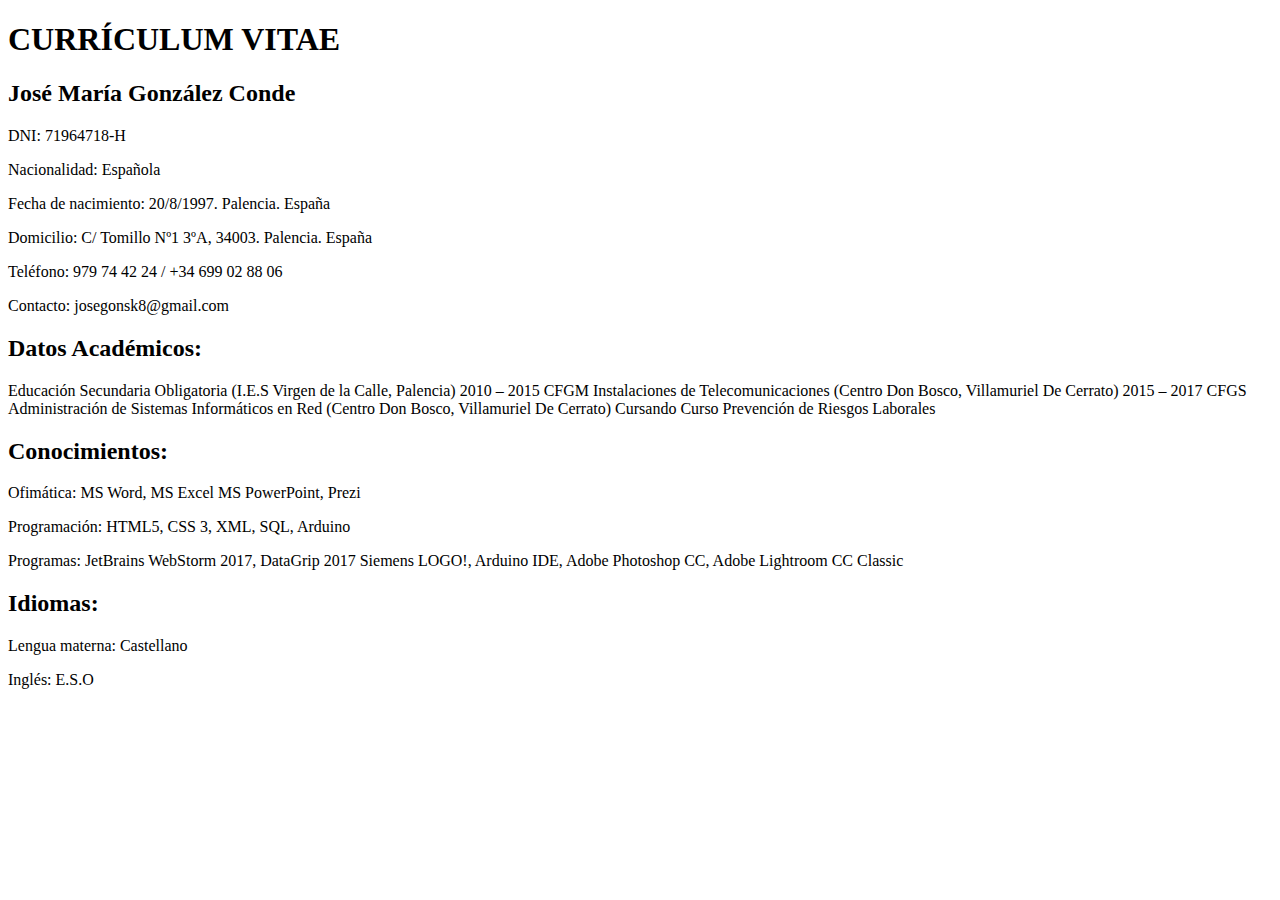
<file: Practica Curriculum/index.html>
<!DOCTYPE html>
<html lang="es">
<head>
    <meta charset="UTF-8">
    <title>Currículum Vitae</title>
</head>
<body>
<h1>CURRÍCULUM VITAE</h1>

<h2>José María González Conde</h2>
<p>DNI: 71964718-H</p>
<p>Nacionalidad: Española</p>
<p>Fecha de nacimiento: 20/8/1997. Palencia. España</p>
<p>Domicilio: C/ Tomillo Nº1 3ºA, 34003. Palencia. España</p>
<p>Teléfono: 979 74 42 24 / +34 699 02 88 06</p>
<p>Contacto: josegonsk8@gmail.com</p>

<h2>Datos Académicos:</h2>
Educación Secundaria Obligatoria
(I.E.S Virgen de la Calle, Palencia) 2010 – 2015
CFGM Instalaciones de Telecomunicaciones
(Centro Don Bosco, Villamuriel De Cerrato) 2015 – 2017
CFGS Administración de Sistemas Informáticos en Red
(Centro Don Bosco, Villamuriel De Cerrato) Cursando
Curso Prevención de Riesgos Laborales

<h2>Conocimientos:</h2>
<p>Ofimática: MS Word, MS Excel MS PowerPoint, Prezi</p>
<p>Programación: HTML5, CSS 3, XML, SQL, Arduino</p>
<p>Programas: JetBrains WebStorm 2017, DataGrip 2017 Siemens LOGO!, Arduino IDE, Adobe Photoshop CC, Adobe Lightroom CC
    Classic</p>

<h2>Idiomas:</h2>
<p>Lengua materna: Castellano</p>
<p>Inglés: E.S.O</p>

</body>
</html>
</file>
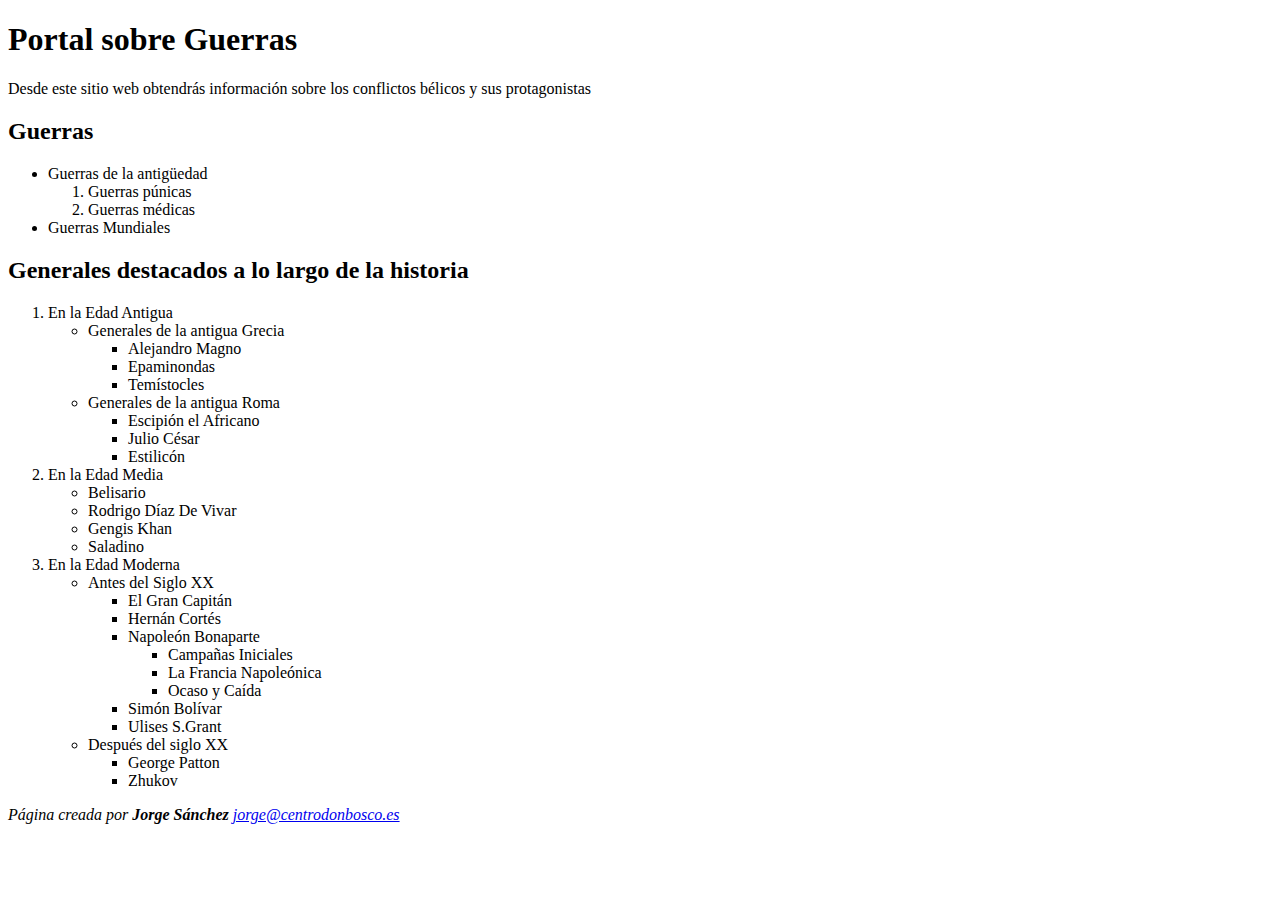
<file: Practica11_Jose/index.html>
<!doctype html>
<html lang="es">
<head>
    <meta charset="UTF-8">
    <meta name="viewport"
          content="width=device-width, user-scalable=no, initial-scale=1.0, maximum-scale=1.0, minimum-scale=1.0">
    <meta http-equiv="X-UA-Compatible" content="ie=edge">
    <title>Document</title>
</head>
<body>
<h1>Portal sobre Guerras</h1>
<p>Desde este sitio web obtendrás información sobre los conflictos bélicos y sus protagonistas</p>
<h2>Guerras</h2>
<ul>
    <li>Guerras de la antigüedad
        <ol>
            <li>Guerras púnicas</li>
            <li>Guerras médicas</li>
        </ol>
    </li>

    <li>Guerras Mundiales</li>
</ul>
<h2>Generales destacados a lo largo de la historia</h2>
<ol>
    <li>En la Edad Antigua
        <ul>
            <li>Generales de la antigua Grecia</li>
            <ul>
                <li>Alejandro Magno</li>
                <li>Epaminondas</li>
                <li>Temístocles</li>
            </ul>
            <li>Generales de la antigua Roma</li>
            <ul>
                <li>Escipión el Africano</li>
                <li>Julio César</li>
                <li>Estilicón</li>
            </ul>
        </ul>
    </li>

    <li>En la Edad Media
        <ul>
            <li>Belisario</li>
            <li>Rodrigo Díaz De  Vivar</li>
            <li>Gengis Khan</li>
            <li>Saladino</li>
        </ul>
    </li>

    <li>En la Edad Moderna
        <ul>
            <li>Antes del Siglo XX</li>
            <ul>
                <li>El Gran Capitán</li>
                <li>Hernán Cortés</li>
                <li>Napoleón Bonaparte</li>
                <ul>
                    <li>Campañas Iniciales</li>
                    <li>La Francia Napoleónica</li>
                    <li>Ocaso y Caída</li>
                </ul>
                <li>Simón Bolívar</li>
                <li>Ulises S.Grant</li>
            </ul>
            <li>Después del siglo XX</li>
            <ul>
                <li>George Patton</li>
                <li>Zhukov</li>
            </ul>
        </ul>
    </li>

</ol>
<address><em>Página creada por <strong>Jorge Sánchez </strong><a href="mailto:jorge@centrodonbosco.es">jorge@centrodonbosco.es</a></em></address>
</body>
</html>
</file>
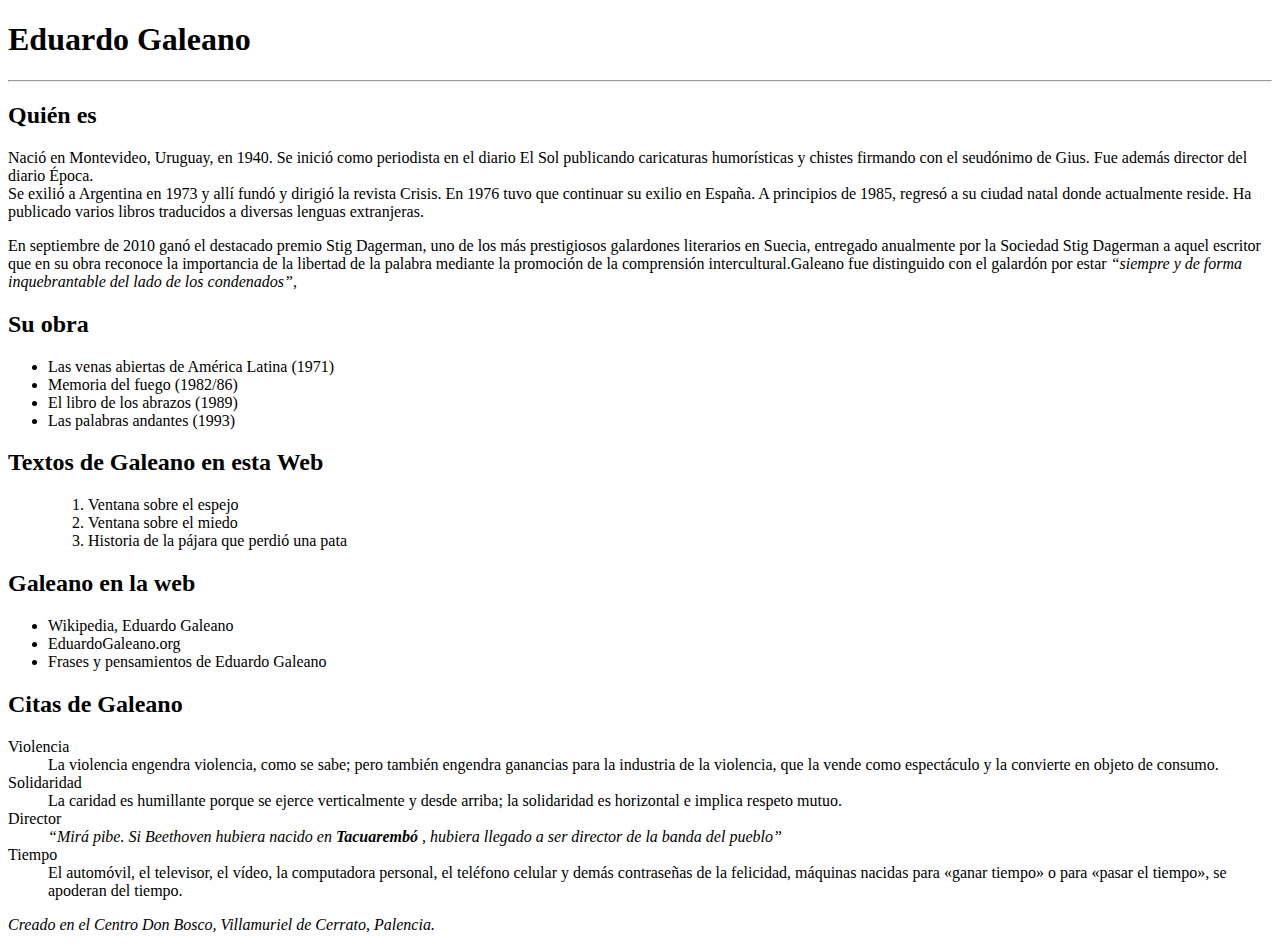
<file: Practica12_Jose/index.html>
<!doctype html>
<html lang="es">
<head>
    <meta charset="UTF-8">
    <meta name="viewport"
          content="width=device-width, user-scalable=no, initial-scale=1.0, maximum-scale=1.0, minimum-scale=1.0">
    <meta http-equiv="X-UA-Compatible" content="ie=edge">
    <title>Document</title>
    <style>
        q{
            font-style: italic;
        }
    </style>
</head>
<body>
<h1>Eduardo Galeano</h1>
<hr>
<h2>Quién es</h2>

<p>Nació en Montevideo, Uruguay, en 1940. Se inició como periodista en el diario El Sol publicando caricaturas
    humorísticas y chistes firmando con el seudónimo de Gius. Fue además director del diario Época.
    <br>
    Se exilió a Argentina en 1973 y allí fundó y dirigió la revista Crisis. En 1976 tuvo que continuar su exilio en
    España. A principios de 1985, regresó a su ciudad natal donde actualmente reside. Ha publicado varios libros
    traducidos a diversas lenguas extranjeras.
</p>
<p>En septiembre de 2010 ganó el destacado premio Stig Dagerman, uno de los más prestigiosos galardones literarios en
    Suecia, entregado anualmente por la Sociedad Stig Dagerman a aquel escritor que en su obra reconoce la importancia
    de la libertad de la palabra mediante la promoción de la comprensión intercultural.Galeano fue distinguido con el
    galardón por estar <q>siempre y de forma inquebrantable del lado de los condenados</q>,</p>

<h2>Su obra</h2>
<ul>
    <li>Las venas abiertas de América Latina (1971)</li>
    <li>Memoria del fuego (1982/86)</li>
    <li>El libro de los abrazos (1989)</li>
    <li>Las palabras andantes (1993)</li>

</ul>

<h2>Textos de Galeano en esta Web</h2>
<ul>
    <ol>
        <li>Ventana sobre el espejo</li>
        <li>Ventana sobre el miedo</li>
        <li>Historia de la pájara que perdió una pata</li>
    </ol>
</ul>

<h2>Galeano en la web</h2>
<ul>
    <li>Wikipedia, Eduardo Galeano</li>
    <li>EduardoGaleano.org</li>
    <li>Frases y pensamientos de Eduardo Galeano</li>
</ul>

<h2>Citas de Galeano</h2>
<dl>
    <dt>Violencia</dt>
    <dd>La violencia engendra violencia, como se sabe; pero también engendra ganancias para la industria de la
        violencia,
        que la vende como espectáculo y la convierte en objeto de consumo.
    </dd>
    <dt>Solidaridad</dt>
    <dd>La caridad es humillante porque se ejerce verticalmente y desde arriba; la solidaridad es horizontal e
        implica respeto mutuo.
    </dd>
    <dt>Director</dt>
    <dd><q>Mirá pibe. Si Beethoven hubiera nacido en <strong>Tacuarembó</strong> , hubiera llegado a ser director de la banda del
        pueblo</q>
    </dd>
    <dt>Tiempo</dt>
    <dd>El automóvil, el televisor, el vídeo, la computadora personal, el teléfono celular y demás contraseñas de
        la felicidad, máquinas nacidas para «ganar tiempo» o para «pasar el tiempo», se apoderan del tiempo.
    </dd>
</dl>
<p><em>Creado en el Centro Don Bosco, Villamuriel de Cerrato, Palencia.</em></p>

</body>
</html>
</file>
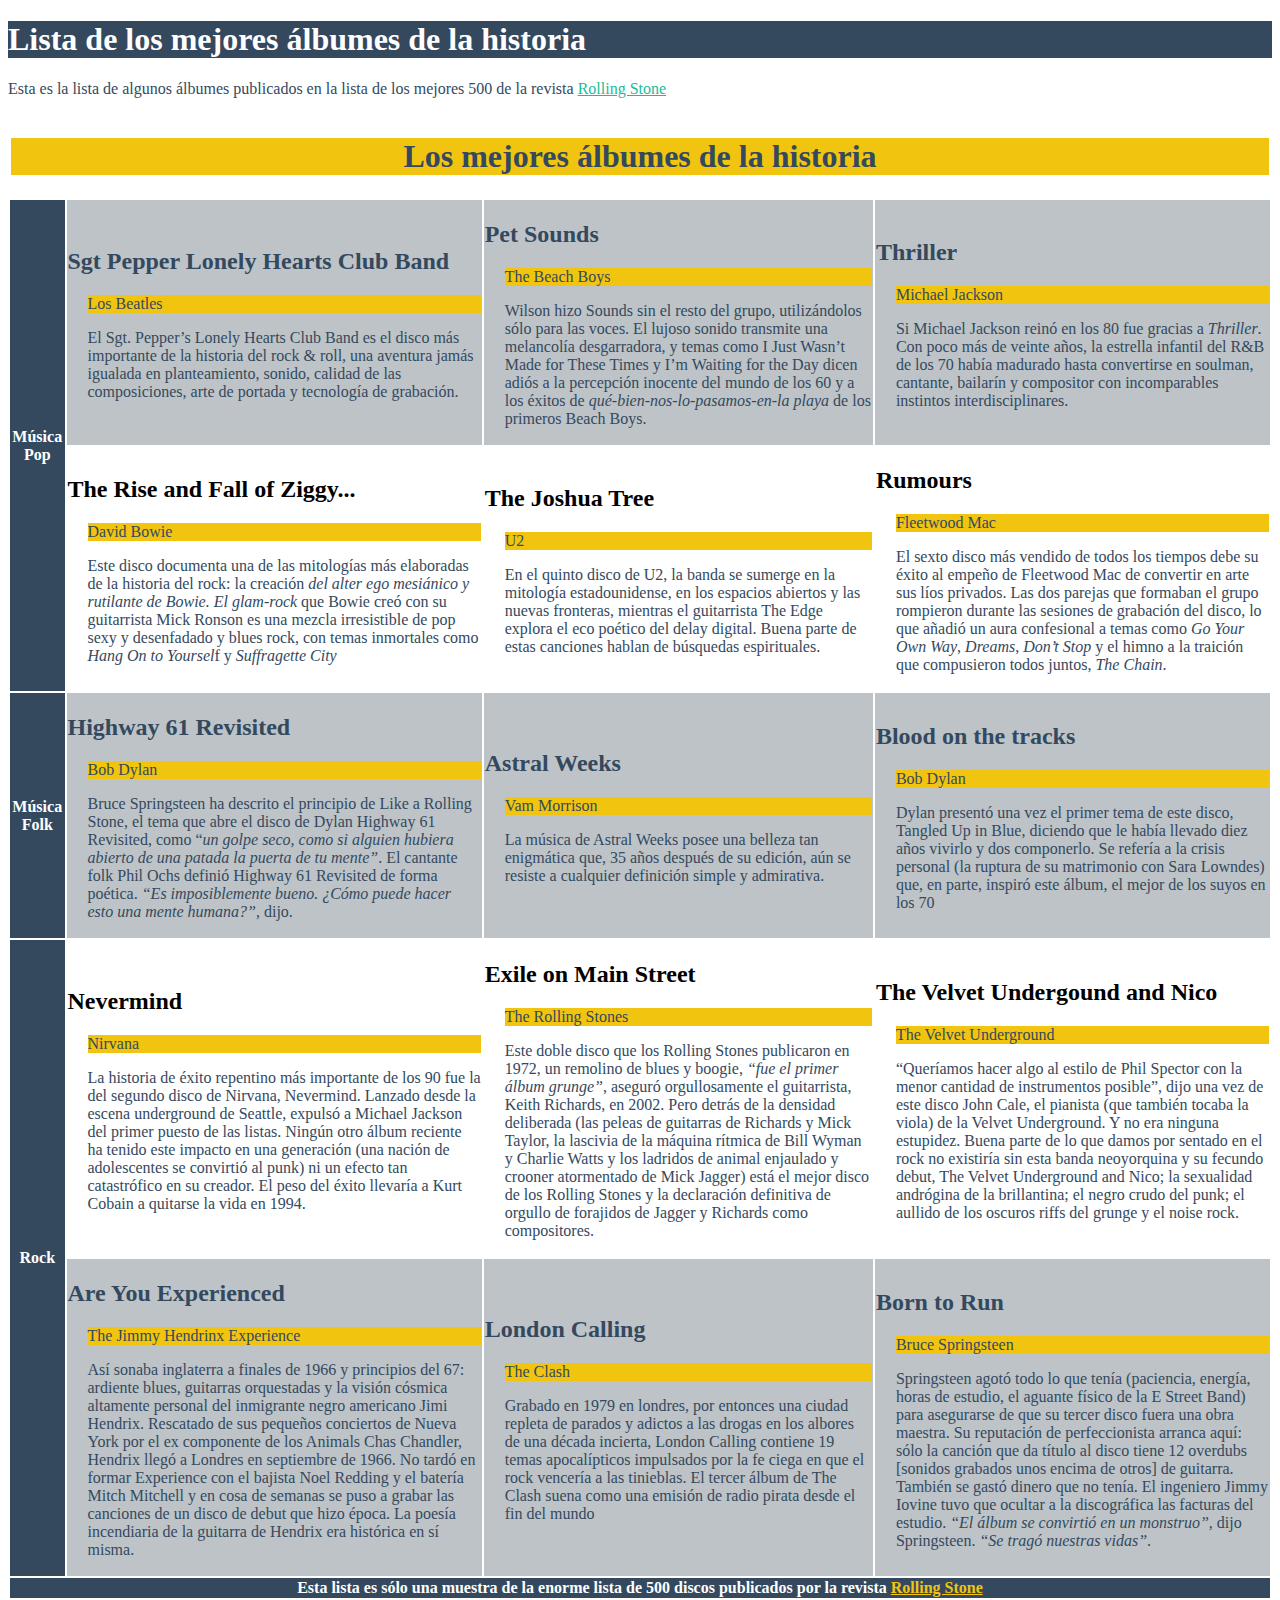
<file: Practica19_Jose/index.html>
<!doctype html>
<html lang="es">
<head>
	<meta charset="UTF-8">

	<title>Tabla</title>
	<link rel="stylesheet" href="estilos/estilosjose.css">

</head>
<body>
	<h1>Lista de los mejores álbumes de la historia</h1>
	<p>Esta es la lista de algunos álbumes publicados en la lista de los mejores 500 de la revista <a href="http://rollingstone.es/specials/view/los-500-mejores-albumes-de-la-historia">Rolling Stone </a></p>
	<table>
		<tbody>
			<tr>
				<th colspan="4">
					<h1>Los mejores álbumes de la historia</h1>
				</th>
			</tr>
			<tr>
				<th rowspan="2">
					Música Pop
				</th>
				<td>
					<h2>Sgt Pepper Lonely Hearts Club Band</h2>
					<p>Los Beatles</p>
					<p>
						El Sgt. Pepper’s Lonely Hearts Club Band es el disco más importante de la historia del rock &amp; roll, una aventura jamás igualada en planteamiento, sonido, calidad de las composiciones, arte de portada y tecnología de grabación.
					</p>
				</td>
				<td>
					<h2>Pet Sounds</h2>
					<p>The Beach Boys</p>
					<p>
						Wilson hizo Sounds sin el resto del grupo, utilizándolos sólo para las voces. El lujoso sonido transmite una melancolía desgarradora, y temas como I Just Wasn’t Made for These Times y I’m Waiting for the Day dicen adiós a la percepción inocente del mundo de los 60 y a los éxitos de <em>qué-bien-nos-lo-pasamos-en-la playa</em> de los primeros Beach Boys.
					</p>
				</td>
				<td>
					<h2>Thriller</h2>
					<p>Michael Jackson</p>
					<p>
						Si Michael Jackson reinó en los 80 fue gracias a <em>Thriller</em>. Con poco más de veinte años, la estrella infantil del R&amp;B de los 70 había madurado hasta convertirse en soulman, cantante, bailarín y compositor con incomparables instintos interdisciplinares.
					</p>
				</td>
			</tr>
			<tr>
				<td>
					<h2>The Rise and Fall of Ziggy...</h2>
					<p>David Bowie</p>
					<p>
						Este disco documenta una de las mitologías más elaboradas de la historia del rock: la creación <em>del alter ego mesiánico y rutilante de Bowie. El glam-rock</em> que Bowie creó con su guitarrista Mick Ronson es una mezcla irresistible de pop sexy y desenfadado y blues rock, con temas inmortales como <em>Hang On to Yoursel</em>f y <em>Suffragette City</em>
					</p>
				</td>
				<td>
					<h2>The Joshua Tree</h2>
					<p>U2</p>
					<p>
						 En el quinto disco de U2, la banda se sumerge en la mitología estadounidense, en los espacios abiertos y las nuevas fronteras, mientras el guitarrista The Edge explora el eco poético del delay digital. Buena parte de estas canciones hablan de búsquedas espirituales.
					</p>
				</td>
				<td>
					<h2>Rumours</h2>
					<p>Fleetwood Mac</p>
					<p>
						El sexto disco más vendido de todos los tiempos debe su éxito al empeño de Fleetwood Mac de convertir en arte sus líos privados. Las dos parejas que formaban el grupo rompieron durante las sesiones de grabación del disco, lo que añadió un aura confesional a temas como <em>Go Your Own Way</em>, <em>Dreams</em>, <em>Don’t Stop</em> y el himno a la traición que compusieron todos juntos, <em>The Chain</em>.
					</p>
				</td>
			</tr>
			<tr>
				<th rowspan="1">
					Música Folk
				</th>
				<td>
					<h2>Highway 61 Revisited</h2>
					<p>Bob Dylan</p>
					<p>
						Bruce Springsteen ha descrito el principio de Like a Rolling Stone, el tema que abre el disco de Dylan Highway 61 Revisited, como “<em>un golpe seco, como si alguien hubiera abierto de una patada la puerta de tu mente”</em>. El cantante folk Phil Ochs definió Highway 61 Revisited de forma poética. <em>“Es imposiblemente bueno. ¿Cómo puede hacer esto una mente humana?”</em>, dijo.
					</p>
				</td>
				<td>
					<h2>Astral Weeks</h2>
					<p>Vam Morrison</p>
					<p>
						La música de Astral Weeks posee una belleza tan enigmática que, 35 años después de su edición, aún se resiste a cualquier definición simple y admirativa. 
					</p>
				</td>
				<td>
					<h2>Blood on the tracks</h2>
					<p>Bob Dylan</p>
					<p>
						Dylan presentó una vez el primer tema de este disco, Tangled Up in Blue, diciendo que le había llevado diez años vivirlo y dos componerlo. Se refería a la crisis personal (la ruptura de su matrimonio con Sara Lowndes) que, en parte, inspiró este álbum, el mejor de los suyos en los 70
					</p>
				</td>
			</tr>
			<tr>
				<th rowspan="2">Rock</th>
				<td>
					<h2>Nevermind</h2>
					<p>Nirvana</p>
					<p>
						La historia de éxito repentino más importante de los 90 fue la del segundo disco de Nirvana, Nevermind. Lanzado desde la escena underground de Seattle, expulsó a Michael Jackson del primer puesto de las listas. Ningún otro álbum reciente ha tenido este impacto en una generación (una nación de adoles­centes se convirtió al punk) ni un efecto tan catastrófico en su creador. El peso del éxito llevaría a Kurt Cobain a quitarse la vida en 1994.
					</p>
				</td>
				<td>
					<h2>Exile on Main Street</h2>
					<p>The Rolling Stones</p>
					<p>
						Este doble disco que los Rolling Stones publicaron en 1972, un remolino de blues y boogie, <em>“fue el primer álbum grunge”</em>, aseguró orgullosamente el guitarrista, Keith Richards, en 2002. Pero detrás de la densidad deliberada (las peleas de guitarras de Richards y Mick Taylor, la lascivia de la máquina rítmica de Bill Wyman y Charlie Watts y los ladridos de animal enjaulado y crooner atormentado de Mick Jagger) está el mejor disco de los Rolling Stones y la declaración definitiva de orgullo de forajidos de Jagger y Richards como compositores.
					</p>
				</td>
				<td>
					<h2>The Velvet Undergound and Nico</h2>
					<p>The Velvet Underground</p>
					<p>
						“Queríamos hacer algo al estilo de Phil Spector con la menor cantidad de instrumentos posible”, dijo una vez de este disco John Cale, el pianista (que también tocaba la viola) de la Velvet Underground. Y no era ninguna estupidez. Buena parte de lo que damos por sentado en el rock no existiría sin esta banda neoyorquina y su fecundo debut, The Velvet Underground and Nico; la sexualidad andrógina de la brillantina; el negro crudo del punk; el aullido de los oscuros riffs del grunge y el noise rock. 
					</p>
				</td>
			</tr>
			<tr>
				<td>
					<h2>Are You Experienced</h2>
					<p>The Jimmy Hendrinx Experience</p>
					<p>
						Así sonaba inglaterra a finales de 1966 y principios del 67: ardiente blues, guitarras orquestadas y la visión cósmica altamente personal del inmigrante negro americano Jimi Hendrix. Rescatado de sus pequeños conciertos de Nueva York por el ex componente de los Animals Chas Chandler, Hendrix llegó a Londres en septiembre de 1966. No tardó en formar Experience con el bajista Noel Redding y el batería Mitch Mitchell y en cosa de semanas se puso a grabar las canciones de un disco de debut que hizo época. La poesía incendiaria de la guitarra de Hendrix era histórica en sí misma.
					</p>
				</td>
				<td>
					<h2>London Calling</h2>
					<p>The Clash</p>
					<p>
						Grabado en 1979 en londres, por entonces una ciudad repleta de parados y adictos a las drogas en los albores de una década incierta, London Calling contiene 19 temas apocalípticos impulsados por la fe ciega en que el rock vencería a las tinieblas. El tercer álbum de The Clash suena como una emisión de radio pirata desde el fin del mundo
					</p>
				</td>
				<td>
					<h2>Born to Run</h2>
					<p>Bruce Springsteen</p>
					<p>
						Springsteen agotó todo lo que tenía (paciencia, energía, horas de estudio, el aguante físico de la E Street Band) para asegurarse de que su tercer disco fuera una obra maestra. Su reputación de perfeccionista arranca aquí: sólo la canción que da título al disco tiene 12 overdubs [sonidos grabados unos encima de otros] de guitarra. También se gastó dinero que no tenía. El ingeniero Jimmy Iovine tuvo que ocultar a la discográfica las facturas del estudio. <em>“El álbum se convirtió en un monstruo”</em>, dijo Springsteen. <em>“Se tragó nuestras vidas”</em>.
					</p>
				</td>
			</tr>
			<tr>
				<th colspan="4">
					Esta lista es sólo una muestra de la enorme lista de 500 discos publicados por la revista <a href="http://rollingstone.es/specials/view/los-500-mejores-albumes-de-la-historia">Rolling Stone</a>
				</th>
			</tr>
		</tbody>
	</table>
</body>
</html>
</file>
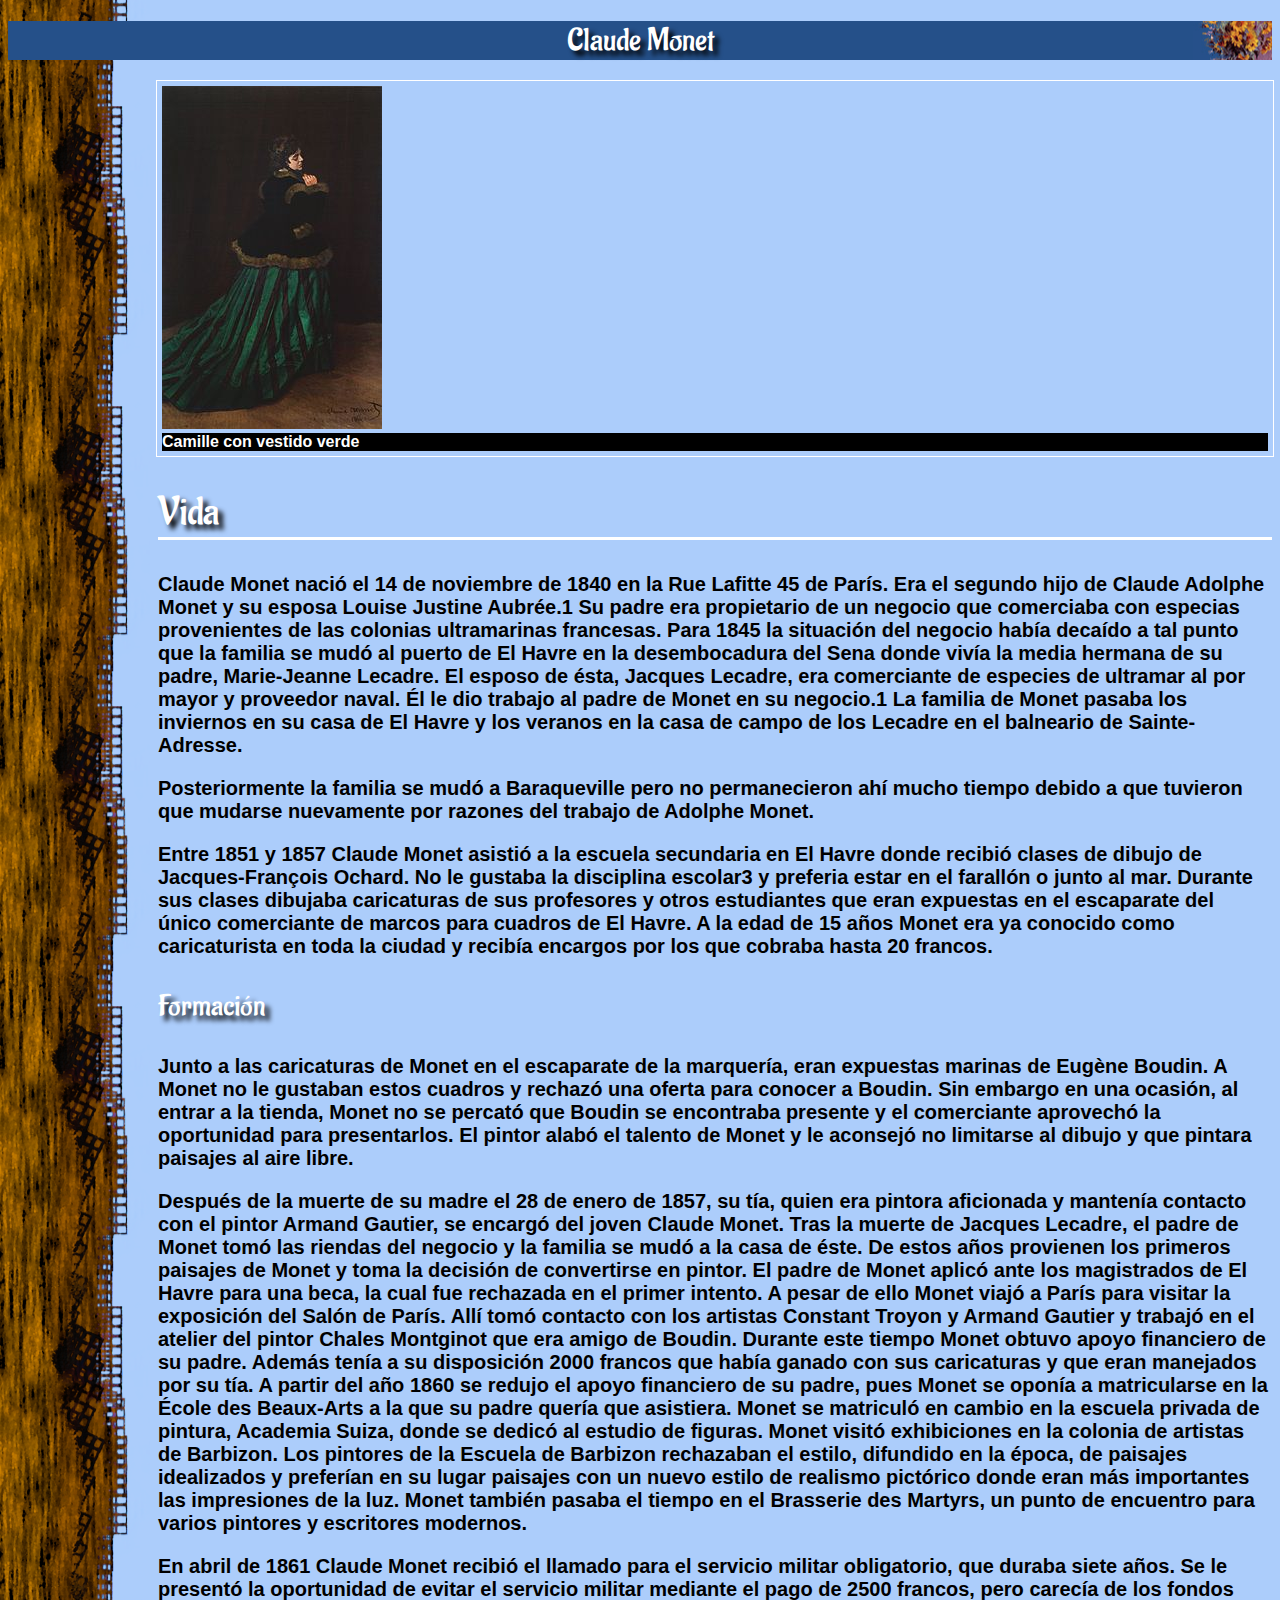
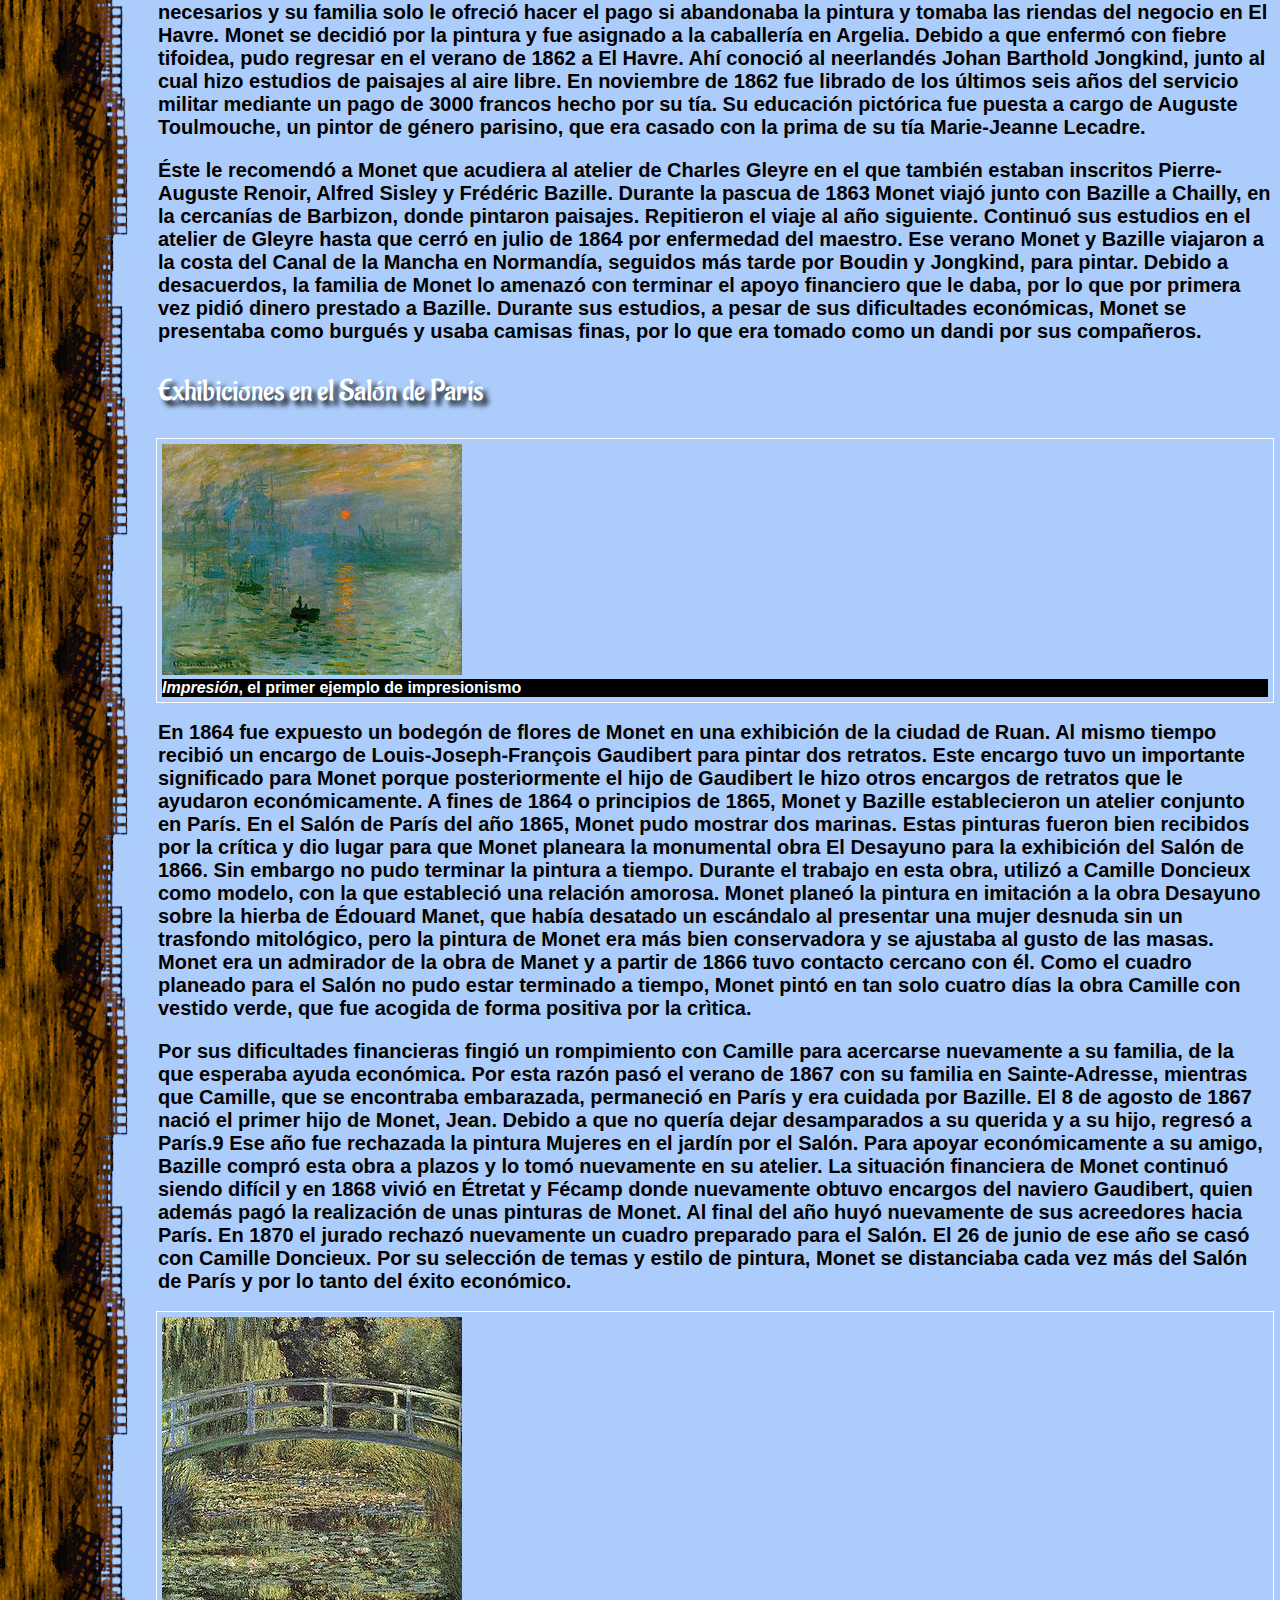
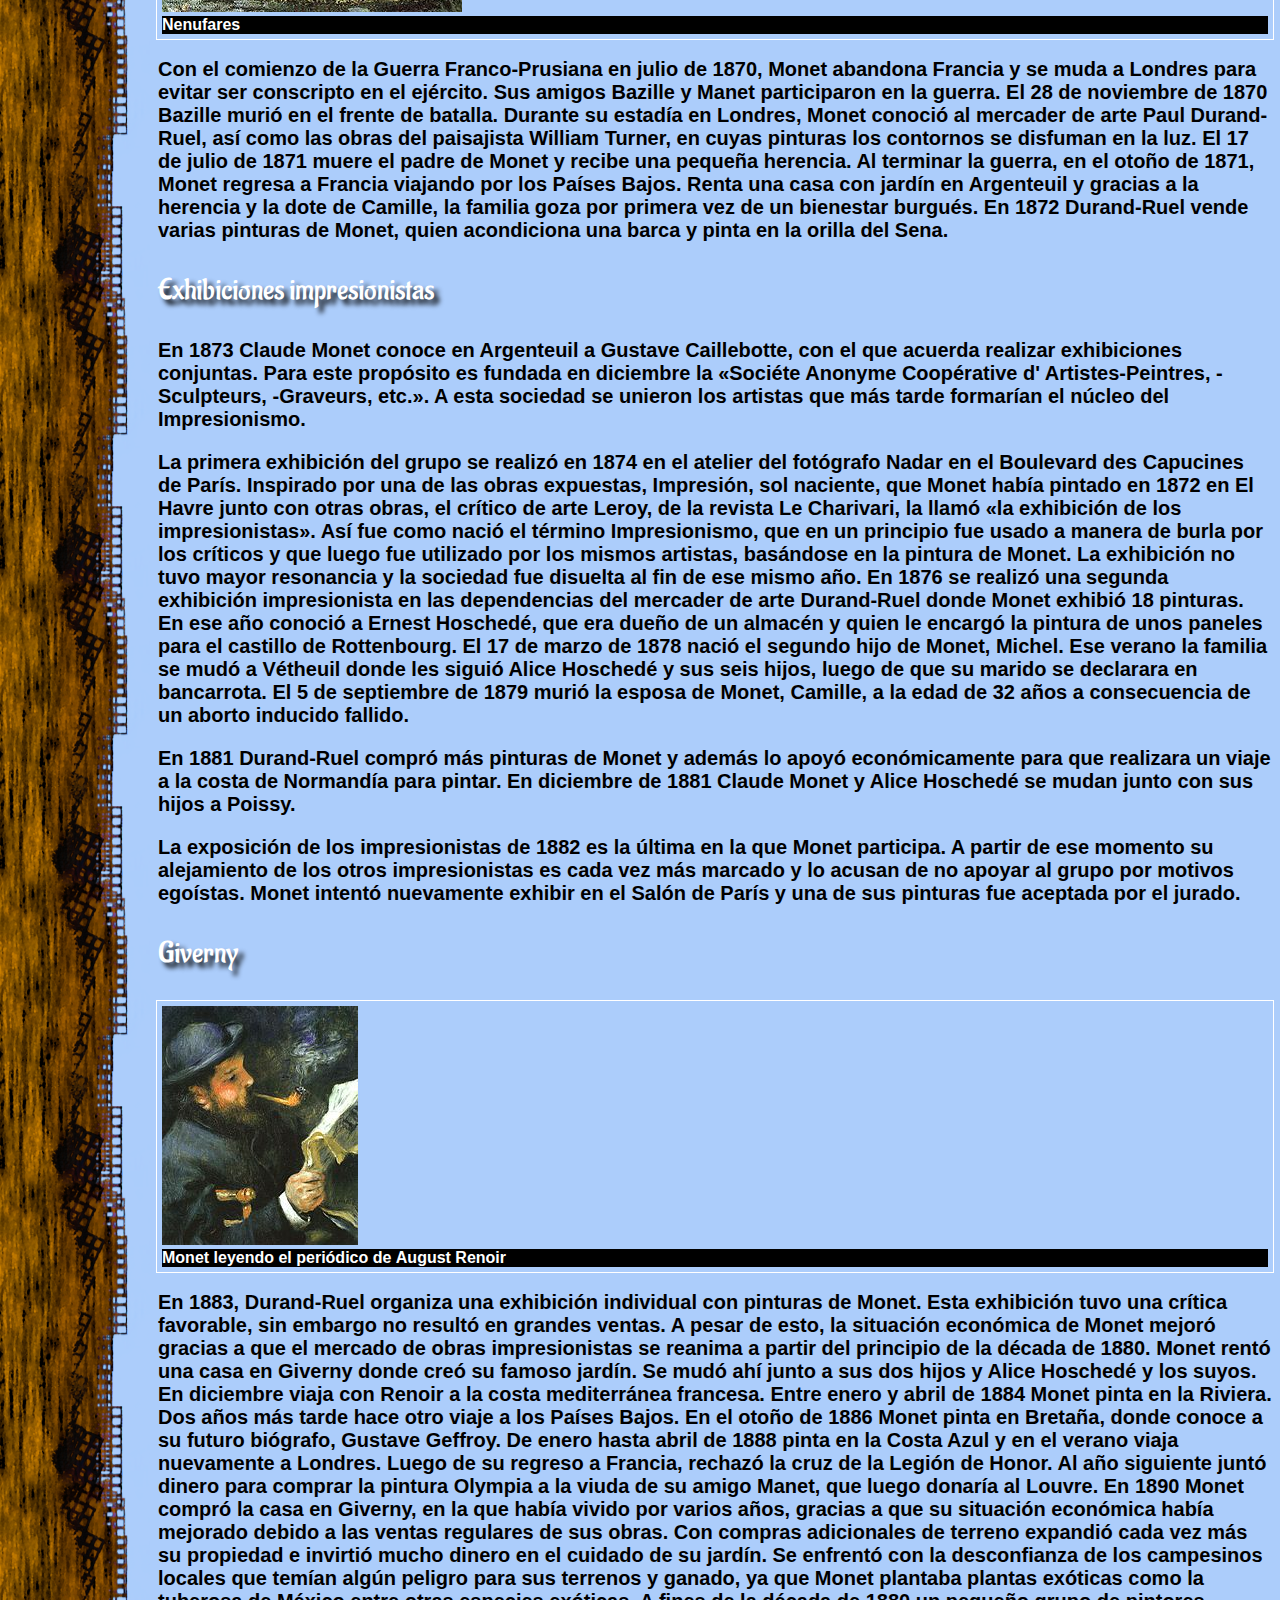
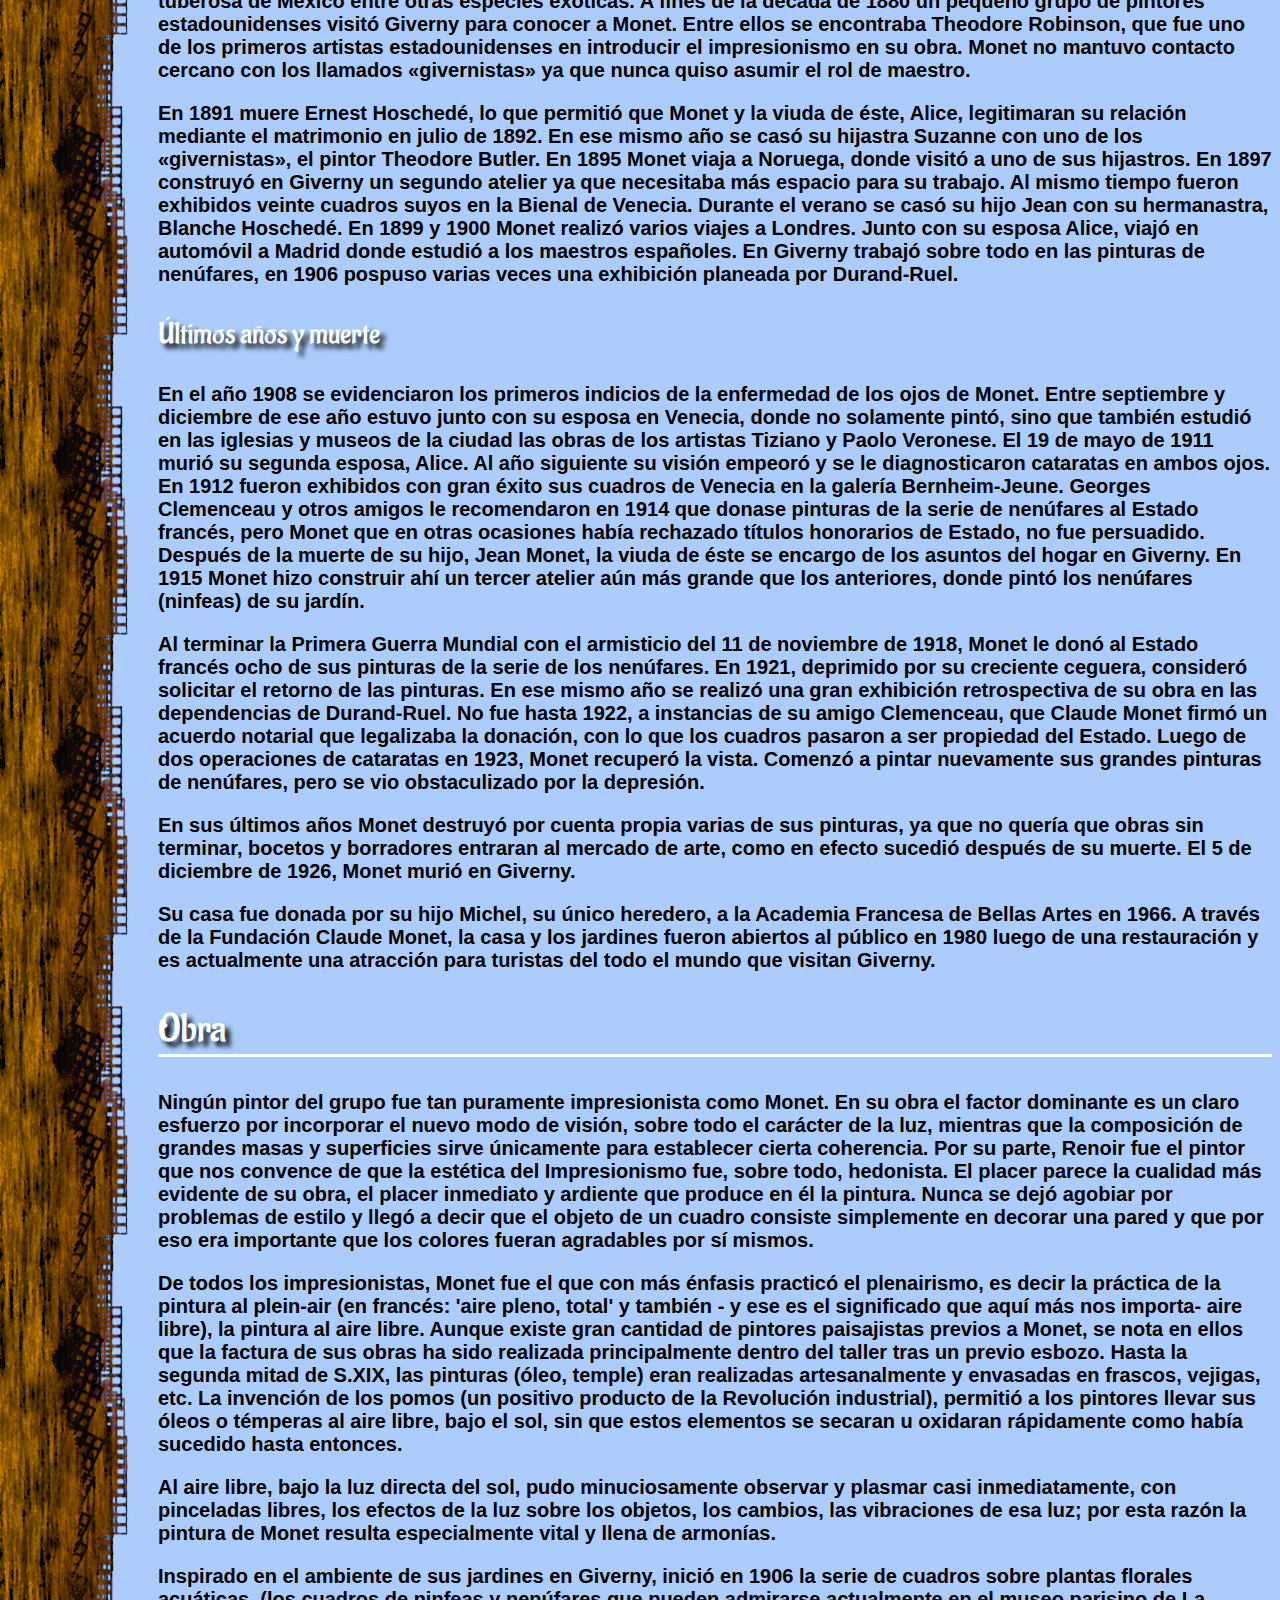
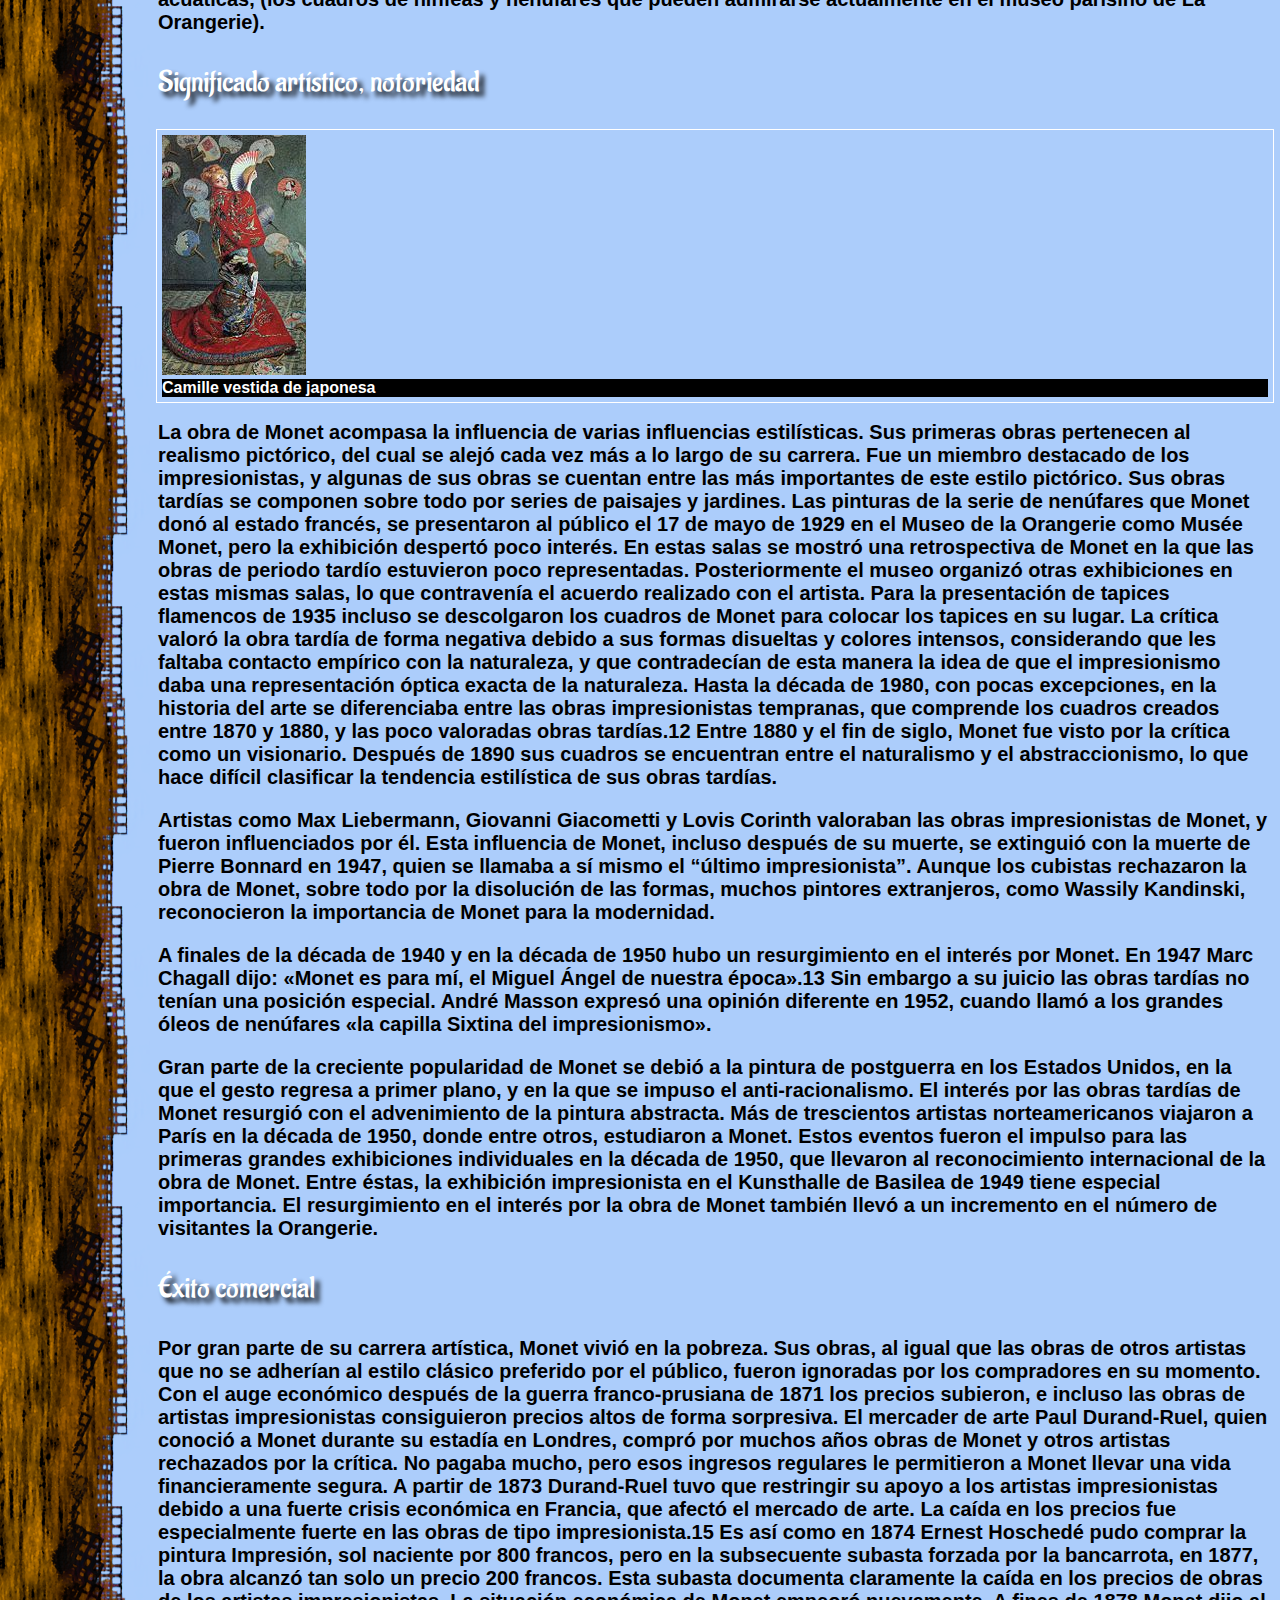
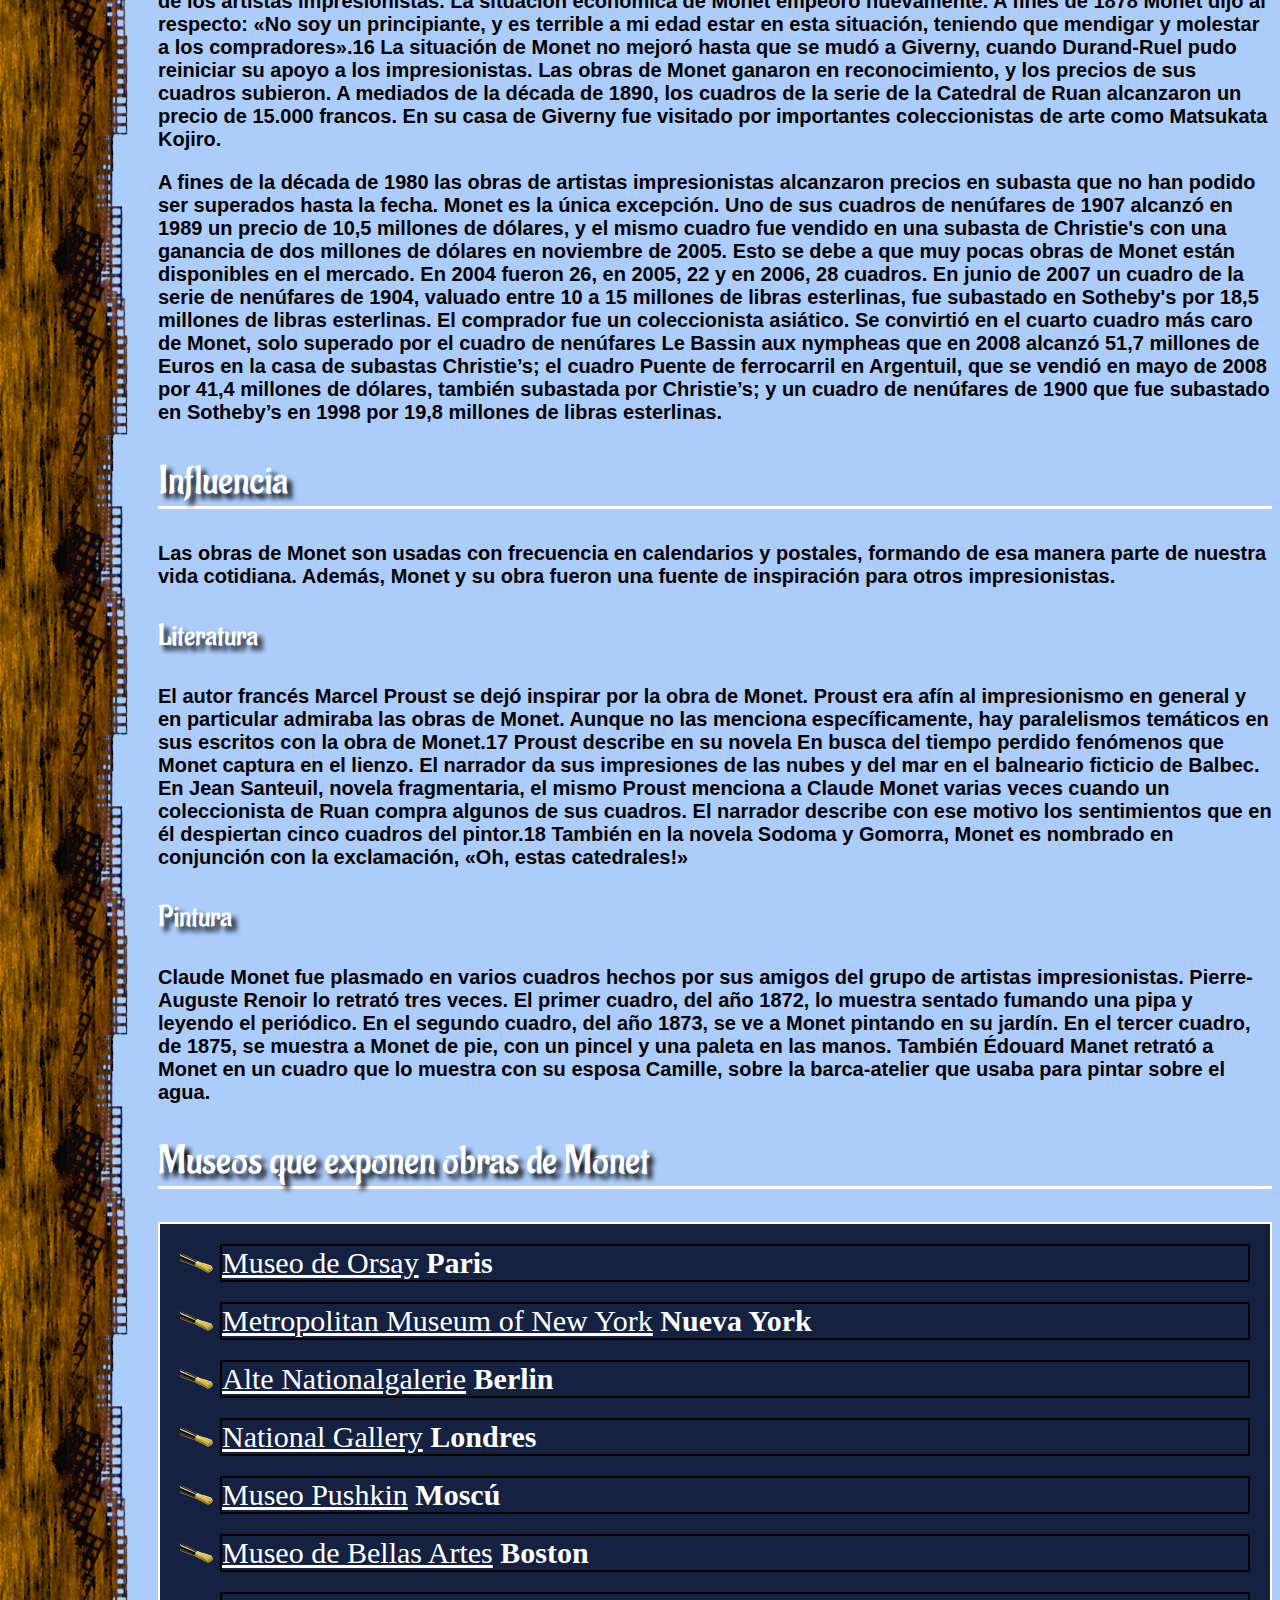
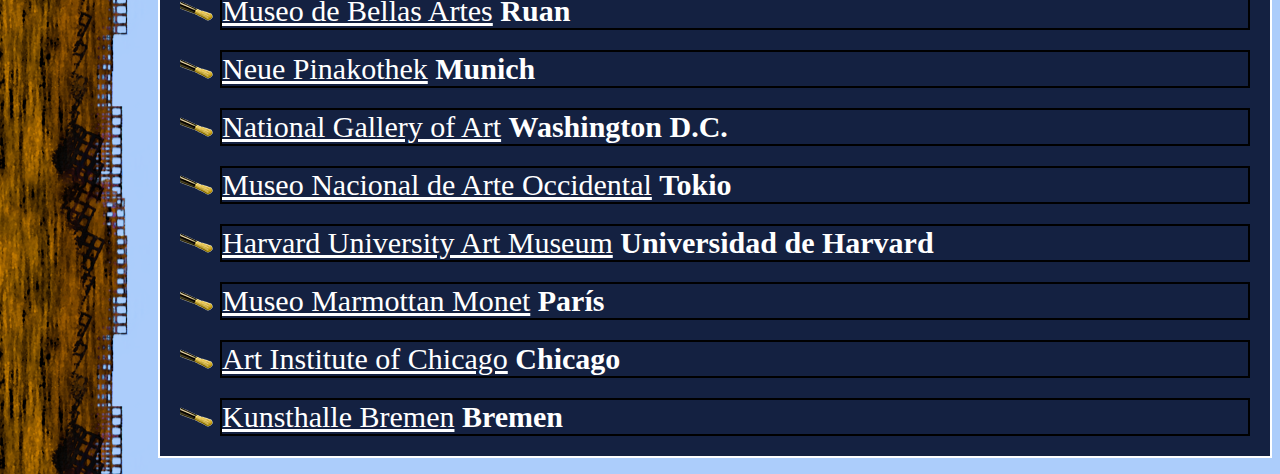
<file: practica21_Jose/index.html>
<!doctype html>
<html lang="es">
<head>
	<meta charset="UTF-8">
	<title>Claude</title>
	<link rel="stylesheet" href="estilos.css">
</head>
<body>
	<h1>Claude Monet</h1>
	<figure>
		<img src="imagenes/camille.jpg" alt="Camille con vestido Verde">
		<figcaption>Camille con vestido verde</figcaption>
	</figure>
	<h2>Vida</h2>
	<p>Claude Monet nació el 14 de noviembre de 1840 en la Rue Lafitte 45 de París. Era el segundo hijo de Claude Adolphe Monet y su esposa Louise Justine Aubrée.1 Su padre era propietario de un negocio que comerciaba con especias provenientes de las colonias ultramarinas francesas. Para 1845 la situación del negocio había decaído a tal punto que la familia se mudó al puerto de El Havre en la desembocadura del Sena donde vivía la media hermana de su padre, Marie-Jeanne Lecadre. El esposo de ésta, Jacques Lecadre, era comerciante de especies de ultramar al por mayor y proveedor naval. Él le dio trabajo al padre de Monet en su negocio.1 La familia de Monet pasaba los inviernos en su casa de El Havre y los veranos en la casa de campo de los Lecadre en el balneario de Sainte-Adresse. </p>
	<p>Posteriormente la familia se mudó a Baraqueville pero no permanecieron ahí mucho tiempo debido a que tuvieron que mudarse nuevamente por razones del trabajo de Adolphe Monet.</p>
	<p>Entre 1851 y 1857 Claude Monet asistió a la escuela secundaria en El Havre donde recibió clases de dibujo de Jacques-François Ochard. No le gustaba la disciplina escolar3 y preferia estar en el farallón o junto al mar. Durante sus clases dibujaba caricaturas de sus profesores y otros estudiantes que eran expuestas en el escaparate del único comerciante de marcos para cuadros de El Havre. A la edad de 15 años Monet era ya conocido como caricaturista en toda la ciudad y recibía encargos por los que cobraba hasta 20 francos.</p>

	<h3>Formación</h3>

	<p>Junto a las caricaturas de Monet en el escaparate de la marquería, eran expuestas marinas de Eugène Boudin. A Monet no le gustaban estos cuadros y rechazó una oferta para conocer a Boudin. Sin embargo en una ocasión, al entrar a la tienda, Monet no se percató que Boudin se encontraba presente y el comerciante aprovechó la oportunidad para presentarlos. El pintor alabó el talento de Monet y le aconsejó no limitarse al dibujo y que pintara paisajes al aire libre.</p>
	<p>Después de la muerte de su madre el 28 de enero de 1857, su tía, quien era pintora aficionada y mantenía contacto con el pintor Armand Gautier, se encargó del joven Claude Monet. Tras la muerte de Jacques Lecadre, el padre de Monet tomó las riendas del negocio y la familia se mudó a la casa de éste. De estos años provienen los primeros paisajes de Monet y toma la decisión de convertirse en pintor. El padre de Monet aplicó ante los magistrados de El Havre para una beca, la cual fue rechazada en el primer intento. A pesar de ello Monet viajó a París para visitar la exposición del Salón de París. Allí tomó contacto con los artistas Constant Troyon y Armand Gautier y trabajó en el atelier del pintor Chales Montginot que era amigo de Boudin. Durante este tiempo Monet obtuvo apoyo financiero de su padre. Además tenía a su disposición 2000 francos que había ganado con sus caricaturas y que eran manejados por su tía. A partir del año 1860 se redujo el apoyo financiero de su padre, pues Monet se oponía a matricularse en la École des Beaux-Arts a la que su padre quería que asistiera. Monet se matriculó en cambio en la escuela privada de pintura, Academia Suiza, donde se dedicó al estudio de figuras. Monet visitó exhibiciones en la colonia de artistas de Barbizon. Los pintores de la Escuela de Barbizon rechazaban el estilo, difundido en la época, de paisajes idealizados y preferían en su lugar paisajes con un nuevo estilo de realismo pictórico donde eran más importantes las impresiones de la luz. Monet también pasaba el tiempo en el Brasserie des Martyrs, un punto de encuentro para varios pintores y escritores modernos.</p>
	<p>En abril de 1861 Claude Monet recibió el llamado para el servicio militar obligatorio, que duraba siete años. Se le presentó la oportunidad de evitar el servicio militar mediante el pago de 2500 francos, pero carecía de los fondos necesarios y su familia solo le ofreció hacer el pago si abandonaba la pintura y tomaba las riendas del negocio en El Havre. Monet se decidió por la pintura y fue asignado a la caballería en Argelia. Debido a que enfermó con fiebre tifoidea, pudo regresar en el verano de 1862 a El Havre. Ahí conoció al neerlandés Johan Barthold Jongkind, junto al cual hizo estudios de paisajes al aire libre. En noviembre de 1862 fue librado de los últimos seis años del servicio militar mediante un pago de 3000 francos hecho por su tía. Su educación pictórica fue puesta a cargo de Auguste Toulmouche, un pintor de género parisino, que era casado con la prima de su tía Marie-Jeanne Lecadre.</p>
	<p> Éste le recomendó a Monet que acudiera al atelier de Charles Gleyre en el que también estaban inscritos Pierre-Auguste Renoir, Alfred Sisley y Frédéric Bazille. Durante la pascua de 1863 Monet viajó junto con Bazille a Chailly, en la cercanías de Barbizon, donde pintaron paisajes. Repitieron el viaje al año siguiente. Continuó sus estudios en el atelier de Gleyre hasta que cerró en julio de 1864 por enfermedad del maestro. Ese verano Monet y Bazille viajaron a la costa del Canal de la Mancha en Normandía, seguidos más tarde por Boudin y Jongkind, para pintar. Debido a desacuerdos, la familia de Monet lo amenazó con terminar el apoyo financiero que le daba, por lo que por primera vez pidió dinero prestado a Bazille. Durante sus estudios, a pesar de sus dificultades económicas, Monet se presentaba como burgués y usaba camisas finas, por lo que era tomado como un dandi por sus compañeros.</p>

	<h3>Exhibiciones en el Salón de París</h3>
	
	<figure>
		<img src="imagenes/impresion.jpg" alt="Impresión">
		<figcaption><em>Impresión</em>, el primer ejemplo de impresionismo</figcaption>
	</figure>

	<p>En 1864 fue expuesto un bodegón de flores de Monet en una exhibición de la ciudad de Ruan. Al mismo tiempo recibió un encargo de Louis-Joseph-François Gaudibert para pintar dos retratos. Este encargo tuvo un importante significado para Monet porque posteriormente el hijo de Gaudibert le hizo otros encargos de retratos que le ayudaron económicamente. A fines de 1864 o principios de 1865, Monet y Bazille establecieron un atelier conjunto en París. En el Salón de París del año 1865, Monet pudo mostrar dos marinas. Estas pinturas fueron bien recibidos por la crítica y dio lugar para que Monet planeara la monumental obra El Desayuno para la exhibición del Salón de 1866. Sin embargo no pudo terminar la pintura a tiempo. Durante el trabajo en esta obra, utilizó a Camille Doncieux como modelo, con la que estableció una relación amorosa. Monet planeó la pintura en imitación a la obra Desayuno sobre la hierba de Édouard Manet, que había desatado un escándalo al presentar una mujer desnuda sin un trasfondo mitológico, pero la pintura de Monet era más bien conservadora y se ajustaba al gusto de las masas. Monet era un admirador de la obra de Manet y a partir de 1866 tuvo contacto cercano con él. Como el cuadro planeado para el Salón no pudo estar terminado a tiempo, Monet pintó en tan solo cuatro días la obra Camille con vestido verde, que fue acogida de forma positiva por la crìtica.</p>
	<p>Por sus dificultades financieras fingió un rompimiento con Camille para acercarse nuevamente a su familia, de la que esperaba ayuda económica. Por esta razón pasó el verano de 1867 con su familia en Sainte-Adresse, mientras que Camille, que se encontraba embarazada, permaneció en París y era cuidada por Bazille. El 8 de agosto de 1867 nació el primer hijo de Monet, Jean. Debido a que no quería dejar desamparados a su querida y a su hijo, regresó a París.9 Ese año fue rechazada la pintura Mujeres en el jardín por el Salón. Para apoyar económicamente a su amigo, Bazille compró esta obra a plazos y lo tomó nuevamente en su atelier. La situación financiera de Monet continuó siendo difícil y en 1868 vivió en Étretat y Fécamp donde nuevamente obtuvo encargos del naviero Gaudibert, quien además pagó la realización de unas pinturas de Monet. Al final del año huyó nuevamente de sus acreedores hacia París. En 1870 el jurado rechazó nuevamente un cuadro preparado para el Salón. El 26 de junio de ese año se casó con Camille Doncieux. Por su selección de temas y estilo de pintura, Monet se distanciaba cada vez más del Salón de París y por lo tanto del éxito económico.</p>
	<figure>
		<img src="imagenes/nenufares.jpg" alt="nenufares">
		<figcaption>Nenufares</figcaption>
	</figure>
	<p>Con el comienzo de la Guerra Franco-Prusiana en julio de 1870, Monet abandona Francia y se muda a Londres para evitar ser conscripto en el ejército. Sus amigos Bazille y Manet participaron en la guerra. El 28 de noviembre de 1870 Bazille murió en el frente de batalla. Durante su estadía en Londres, Monet conoció al mercader de arte Paul Durand-Ruel, así como las obras del paisajista William Turner, en cuyas pinturas los contornos se disfuman en la luz. El 17 de julio de 1871 muere el padre de Monet y recibe una pequeña herencia. Al terminar la guerra, en el otoño de 1871, Monet regresa a Francia viajando por los Países Bajos. Renta una casa con jardín en Argenteuil y gracias a la herencia y la dote de Camille, la familia goza por primera vez de un bienestar burgués. En 1872 Durand-Ruel vende varias pinturas de Monet, quien acondiciona una barca y pinta en la orilla del Sena.</p>

	<h3>Exhibiciones impresionistas</h3>

	<p>En 1873 Claude Monet conoce en Argenteuil a Gustave Caillebotte, con el que acuerda realizar exhibiciones conjuntas. Para este propósito es fundada en diciembre la «Sociéte Anonyme Coopérative d' Artistes-Peintres, -Sculpteurs, -Graveurs, etc.». A esta sociedad se unieron los artistas que más tarde formarían el núcleo del Impresionismo.</p>

	<p>La primera exhibición del grupo se realizó en 1874 en el atelier del fotógrafo Nadar en el Boulevard des Capucines de París. Inspirado por una de las obras expuestas, Impresión, sol naciente, que Monet había pintado en 1872 en El Havre junto con otras obras, el crítico de arte Leroy, de la revista Le Charivari, la llamó «la exhibición de los impresionistas». Así fue como nació el término Impresionismo, que en un principio fue usado a manera de burla por los críticos y que luego fue utilizado por los mismos artistas, basándose en la pintura de Monet. La exhibición no tuvo mayor resonancia y la sociedad fue disuelta al fin de ese mismo año. En 1876 se realizó una segunda exhibición impresionista en las dependencias del mercader de arte Durand-Ruel donde Monet exhibió 18 pinturas. En ese año conoció a Ernest Hoschedé, que era dueño de un almacén y quien le encargó la pintura de unos paneles para el castillo de Rottenbourg. El 17 de marzo de 1878 nació el segundo hijo de Monet, Michel. Ese verano la familia se mudó a Vétheuil donde les siguió Alice Hoschedé y sus seis hijos, luego de que su marido se declarara en bancarrota. El 5 de septiembre de 1879 murió la esposa de Monet, Camille, a la edad de 32 años a consecuencia de un aborto inducido fallido.</p>
	<p>En 1881 Durand-Ruel compró más pinturas de Monet y además lo apoyó económicamente para que realizara un viaje a la costa de Normandía para pintar. En diciembre de 1881 Claude Monet y Alice Hoschedé se mudan junto con sus hijos a Poissy.</p>
	<p>La exposición de los impresionistas de 1882 es la última en la que Monet participa. A partir de ese momento su alejamiento de los otros impresionistas es cada vez más marcado y lo acusan de no apoyar al grupo por motivos egoístas. Monet intentó nuevamente exhibir en el Salón de París y una de sus pinturas fue aceptada por el jurado.</p>

	<h3>Giverny</h3>
	<figure>
		<img src="imagenes/periodico.jpg" alt="Monet Leyendo el periódico de Renoir">
		<figcaption>Monet leyendo el periódico de <strong>August Renoir</strong></figcaption>
	</figure>
	<p>En 1883, Durand-Ruel organiza una exhibición individual con pinturas de Monet. Esta exhibición tuvo una crítica favorable, sin embargo no resultó en grandes ventas. A pesar de esto, la situación económica de Monet mejoró gracias a que el mercado de obras impresionistas se reanima a partir del principio de la década de 1880. Monet rentó una casa en Giverny donde creó su famoso jardín. Se mudó ahí junto a sus dos hijos y Alice Hoschedé y los suyos. En diciembre viaja con Renoir a la costa mediterránea francesa. Entre enero y abril de 1884 Monet pinta en la Riviera. Dos años más tarde hace otro viaje a los Países Bajos. En el otoño de 1886 Monet pinta en Bretaña, donde conoce a su futuro biógrafo, Gustave Geffroy. De enero hasta abril de 1888 pinta en la Costa Azul y en el verano viaja nuevamente a Londres. Luego de su regreso a Francia, rechazó la cruz de la Legión de Honor. Al año siguiente juntó dinero para comprar la pintura Olympia a la viuda de su amigo Manet, que luego donaría al Louvre. En 1890 Monet compró la casa en Giverny, en la que había vivido por varios años, gracias a que su situación económica había mejorado debido a las ventas regulares de sus obras. Con compras adicionales de terreno expandió cada vez más su propiedad e invirtió mucho dinero en el cuidado de su jardín. Se enfrentó con la desconfianza de los campesinos locales que temían algún peligro para sus terrenos y ganado, ya que Monet plantaba plantas exóticas como la tuberosa de México entre otras especies exóticas. A fines de la década de 1880 un pequeño grupo de pintores estadounidenses visitó Giverny para conocer a Monet. Entre ellos se encontraba Theodore Robinson, que fue uno de los primeros artistas estadounidenses en introducir el impresionismo en su obra. Monet no mantuvo contacto cercano con los llamados «givernistas» ya que nunca quiso asumir el rol de maestro.</p>
	<p>En 1891 muere Ernest Hoschedé, lo que permitió que Monet y la viuda de éste, Alice, legitimaran su relación mediante el matrimonio en julio de 1892. En ese mismo año se casó su hijastra Suzanne con uno de los «givernistas», el pintor Theodore Butler. En 1895 Monet viaja a Noruega, donde visitó a uno de sus hijastros. En 1897 construyó en Giverny un segundo atelier ya que necesitaba más espacio para su trabajo. Al mismo tiempo fueron exhibidos veinte cuadros suyos en la Bienal de Venecia. Durante el verano se casó su hijo Jean con su hermanastra, Blanche Hoschedé. En 1899 y 1900 Monet realizó varios viajes a Londres. Junto con su esposa Alice, viajó en automóvil a Madrid donde estudió a los maestros españoles. En Giverny trabajó sobre todo en las pinturas de nenúfares, en 1906 pospuso varias veces una exhibición planeada por Durand-Ruel.</p>

	<h3>Últimos años y muerte</h3>
	<p>En el año 1908 se evidenciaron los primeros indicios de la enfermedad de los ojos de Monet. Entre septiembre y diciembre de ese año estuvo junto con su esposa en Venecia, donde no solamente pintó, sino que también estudió en las iglesias y museos de la ciudad las obras de los artistas Tiziano y Paolo Veronese. El 19 de mayo de 1911 murió su segunda esposa, Alice. Al año siguiente su visión empeoró y se le diagnosticaron cataratas en ambos ojos. En 1912 fueron exhibidos con gran éxito sus cuadros de Venecia en la galería Bernheim-Jeune. Georges Clemenceau y otros amigos le recomendaron en 1914 que donase pinturas de la serie de nenúfares al Estado francés, pero Monet que en otras ocasiones había rechazado títulos honorarios de Estado, no fue persuadido. Después de la muerte de su hijo, Jean Monet, la viuda de éste se encargo de los asuntos del hogar en Giverny. En 1915 Monet hizo construir ahí un tercer atelier aún más grande que los anteriores, donde pintó los nenúfares (ninfeas) de su jardín.</p>
	<p>Al terminar la Primera Guerra Mundial con el armisticio del 11 de noviembre de 1918, Monet le donó al Estado francés ocho de sus pinturas de la serie de los nenúfares. En 1921, deprimido por su creciente ceguera, consideró solicitar el retorno de las pinturas. En ese mismo año se realizó una gran exhibición retrospectiva de su obra en las dependencias de Durand-Ruel. No fue hasta 1922, a instancias de su amigo Clemenceau, que Claude Monet firmó un acuerdo notarial que legalizaba la donación, con lo que los cuadros pasaron a ser propiedad del Estado. Luego de dos operaciones de cataratas en 1923, Monet recuperó la vista. Comenzó a pintar nuevamente sus grandes pinturas de nenúfares, pero se vio obstaculizado por la depresión.</p>
	<p>En sus últimos años Monet destruyó por cuenta propia varias de sus pinturas, ya que no quería que obras sin terminar, bocetos y borradores entraran al mercado de arte, como en efecto sucedió después de su muerte. El 5 de diciembre de 1926, Monet murió en Giverny.</p>
	<p>Su casa fue donada por su hijo Michel, su único heredero, a la Academia Francesa de Bellas Artes en 1966. A través de la Fundación Claude Monet, la casa y los jardines fueron abiertos al público en 1980 luego de una restauración y es actualmente una atracción para turistas del todo el mundo que visitan Giverny.</p>
	<h2>Obra</h2>
	<p>Ningún pintor del grupo fue tan puramente impresionista como Monet. En su obra el factor dominante es un claro esfuerzo por incorporar el nuevo modo de visión, sobre todo el carácter de la luz, mientras que la composición de grandes masas y superficies sirve únicamente para establecer cierta coherencia. Por su parte, Renoir fue el pintor que nos convence de que la estética del Impresionismo fue, sobre todo, hedonista. El placer parece la cualidad más evidente de su obra, el placer inmediato y ardiente que produce en él la pintura. Nunca se dejó agobiar por problemas de estilo y llegó a decir que el objeto de un cuadro consiste simplemente en decorar una pared y que por eso era importante que los colores fueran agradables por sí mismos.</p>
	<p>De todos los impresionistas, Monet fue el que con más énfasis practicó el plenairismo, es decir la práctica de la pintura al plein-air (en francés: 'aire pleno, total' y también - y ese es el significado que aquí más nos importa- aire libre), la pintura al aire libre. Aunque existe gran cantidad de pintores paisajistas previos a Monet, se nota en ellos que la factura de sus obras ha sido realizada principalmente dentro del taller tras un previo esbozo. Hasta la segunda mitad de S.XIX, las pinturas (óleo, temple) eran realizadas artesanalmente y envasadas en frascos, vejigas, etc. La invención de los pomos (un positivo producto de la Revolución industrial), permitió a los pintores llevar sus óleos o témperas al aire libre, bajo el sol, sin que estos elementos se secaran u oxidaran rápidamente como había sucedido hasta entonces.</p>
	<p>Al aire libre, bajo la luz directa del sol, pudo minuciosamente observar y plasmar casi inmediatamente, con pinceladas libres, los efectos de la luz sobre los objetos, los cambios, las vibraciones de esa luz; por esta razón la pintura de Monet resulta especialmente vital y llena de armonías.</p>
	<p>Inspirado en el ambiente de sus jardines en Giverny, inició en 1906 la serie de cuadros sobre plantas florales acuáticas, (los cuadros de ninfeas y nenúfares que pueden admirarse actualmente en el museo parisino de La Orangerie).</p>
	<h3>Significado artístico, notoriedad</h3>
	<figure>
		<img src="imagenes/japonesamedia.jpg" alt="Camille de japonesa">
		<figcaption>Camille vestida de japonesa</figcaption>
	</figure>
	<p>La obra de Monet acompasa la influencia de varias influencias estilísticas. Sus primeras obras pertenecen al realismo pictórico, del cual se alejó cada vez más a lo largo de su carrera. Fue un miembro destacado de los impresionistas, y algunas de sus obras se cuentan entre las más importantes de este estilo pictórico. Sus obras tardías se componen sobre todo por series de paisajes y jardines. Las pinturas de la serie de nenúfares que Monet donó al estado francés, se presentaron al público el 17 de mayo de 1929 en el Museo de la Orangerie como Musée Monet, pero la exhibición despertó poco interés. En estas salas se mostró una retrospectiva de Monet en la que las obras de periodo tardío estuvieron poco representadas. Posteriormente el museo organizó otras exhibiciones en estas mismas salas, lo que contravenía el acuerdo realizado con el artista. Para la presentación de tapices flamencos de 1935 incluso se descolgaron los cuadros de Monet para colocar los tapices en su lugar. La crítica valoró la obra tardía de forma negativa debido a sus formas disueltas y colores intensos, considerando que les faltaba contacto empírico con la naturaleza, y que contradecían de esta manera la idea de que el impresionismo daba una representación óptica exacta de la naturaleza. Hasta la década de 1980, con pocas excepciones, en la historia del arte se diferenciaba entre las obras impresionistas tempranas, que comprende los cuadros creados entre 1870 y 1880, y las poco valoradas obras tardías.12 Entre 1880 y el fin de siglo, Monet fue visto por la crítica como un visionario. Después de 1890 sus cuadros se encuentran entre el naturalismo y el abstraccionismo, lo que hace difícil clasificar la tendencia estilística de sus obras tardías.</p>
	<p>Artistas como Max Liebermann, Giovanni Giacometti y Lovis Corinth valoraban las obras impresionistas de Monet, y fueron influenciados por él. Esta influencia de Monet, incluso después de su muerte, se extinguió con la muerte de Pierre Bonnard en 1947, quien se llamaba a sí mismo el “último impresionista”. Aunque los cubistas rechazaron la obra de Monet, sobre todo por la disolución de las formas, muchos pintores extranjeros, como Wassily Kandinski, reconocieron la importancia de Monet para la modernidad.</p>
	<p>A finales de la década de 1940 y en la década de 1950 hubo un resurgimiento en el interés por Monet. En 1947 Marc Chagall dijo: «Monet es para mí, el Miguel Ángel de nuestra época».13 Sin embargo a su juicio las obras tardías no tenían una posición especial. André Masson expresó una opinión diferente en 1952, cuando llamó a los grandes óleos de nenúfares «la capilla Sixtina del impresionismo».</p>
	<p>Gran parte de la creciente popularidad de Monet se debió a la pintura de postguerra en los Estados Unidos, en la que el gesto regresa a primer plano, y en la que se impuso el anti-racionalismo. El interés por las obras tardías de Monet resurgió con el advenimiento de la pintura abstracta. Más de trescientos artistas norteamericanos viajaron a París en la década de 1950, donde entre otros, estudiaron a Monet. Estos eventos fueron el impulso para las primeras grandes exhibiciones individuales en la década de 1950, que llevaron al reconocimiento internacional de la obra de Monet. Entre éstas, la exhibición impresionista en el Kunsthalle de Basilea de 1949 tiene especial importancia. El resurgimiento en el interés por la obra de Monet también llevó a un incremento en el número de visitantes la Orangerie.</p>
	<h3>Éxito comercial</h3>
	<p>Por gran parte de su carrera artística, Monet vivió en la pobreza. Sus obras, al igual que las obras de otros artistas que no se adherían al estilo clásico preferido por el público, fueron ignoradas por los compradores en su momento. Con el auge económico después de la guerra franco-prusiana de 1871 los precios subieron, e incluso las obras de artistas impresionistas consiguieron precios altos de forma sorpresiva. El mercader de arte Paul Durand-Ruel, quien conoció a Monet durante su estadía en Londres, compró por muchos años obras de Monet y otros artistas rechazados por la crítica. No pagaba mucho, pero esos ingresos regulares le permitieron a Monet llevar una vida financieramente segura. A partir de 1873 Durand-Ruel tuvo que restringir su apoyo a los artistas impresionistas debido a una fuerte crisis económica en Francia, que afectó el mercado de arte. La caída en los precios fue especialmente fuerte en las obras de tipo impresionista.15 Es así como en 1874 Ernest Hoschedé pudo comprar la pintura Impresión, sol naciente por 800 francos, pero en la subsecuente subasta forzada por la bancarrota, en 1877, la obra alcanzó tan solo un precio 200 francos. Esta subasta documenta claramente la caída en los precios de obras de los artistas impresionistas. La situación económica de Monet empeoró nuevamente. A fines de 1878 Monet dijo al respecto: «No soy un principiante, y es terrible a mi edad estar en esta situación, teniendo que mendigar y molestar a los compradores».16 La situación de Monet no mejoró hasta que se mudó a Giverny, cuando Durand-Ruel pudo reiniciar su apoyo a los impresionistas. Las obras de Monet ganaron en reconocimiento, y los precios de sus cuadros subieron. A mediados de la década de 1890, los cuadros de la serie de la Catedral de Ruan alcanzaron un precio de 15.000 francos. En su casa de Giverny fue visitado por importantes coleccionistas de arte como Matsukata Kojiro.</p>
	<p>A fines de la década de 1980 las obras de artistas impresionistas alcanzaron precios en subasta que no han podido ser superados hasta la fecha. Monet es la única excepción. Uno de sus cuadros de nenúfares de 1907 alcanzó en 1989 un precio de 10,5 millones de dólares, y el mismo cuadro fue vendido en una subasta de Christie's con una ganancia de dos millones de dólares en noviembre de 2005. Esto se debe a que muy pocas obras de Monet están disponibles en el mercado. En 2004 fueron 26, en 2005, 22 y en 2006, 28 cuadros. En junio de 2007 un cuadro de la serie de nenúfares de 1904, valuado entre 10 a 15 millones de libras esterlinas, fue subastado en Sotheby's por 18,5 millones de libras esterlinas. El comprador fue un coleccionista asiático. Se convirtió en el cuarto cuadro más caro de Monet, solo superado por el cuadro de nenúfares Le Bassin aux nympheas que en 2008 alcanzó 51,7 millones de Euros en la casa de subastas Christie’s; el cuadro Puente de ferrocarril en Argentuil, que se vendió en mayo de 2008 por 41,4 millones de dólares, también subastada por Christie’s; y un cuadro de nenúfares de 1900 que fue subastado en Sotheby’s en 1998 por 19,8 millones de libras esterlinas.</p>
	<h2>Influencia</h2>
	<p>Las obras de Monet son usadas con frecuencia en calendarios y postales, formando de esa manera parte de nuestra vida cotidiana. Además, Monet y su obra fueron una fuente de inspiración para otros impresionistas.</p>
	<h3>Literatura</h3>
	<p>El autor francés Marcel Proust se dejó inspirar por la obra de Monet. Proust era afín al impresionismo en general y en particular admiraba las obras de Monet. Aunque no las menciona específicamente, hay paralelismos temáticos en sus escritos con la obra de Monet.17 Proust describe en su novela En busca del tiempo perdido fenómenos que Monet captura en el lienzo. El narrador da sus impresiones de las nubes y del mar en el balneario ficticio de Balbec. En Jean Santeuil, novela fragmentaria, el mismo Proust menciona a Claude Monet varias veces cuando un coleccionista de Ruan compra algunos de sus cuadros. El narrador describe con ese motivo los sentimientos que en él despiertan cinco cuadros del pintor.18 También en la novela Sodoma y Gomorra, Monet es nombrado en conjunción con la exclamación, «Oh, estas catedrales!»</p>
	<h3>Pintura</h3>
	<p>Claude Monet fue plasmado en varios cuadros hechos por sus amigos del grupo de artistas impresionistas. Pierre-Auguste Renoir lo retrató tres veces. El primer cuadro, del año 1872, lo muestra sentado fumando una pipa y leyendo el periódico. En el segundo cuadro, del año 1873, se ve a Monet pintando en su jardín. En el tercer cuadro, de 1875, se muestra a Monet de pie, con un pincel y una paleta en las manos. También Édouard Manet retrató a Monet en un cuadro que lo muestra con su esposa Camille, sobre la barca-atelier que usaba para pintar sobre el agua.</p>
	<h2>Museos que exponen obras de Monet</h2>
	<ul>
		<li><a href="http://www.musee-orsay.fr/">Museo de Orsay</a> <strong>Paris</strong></li>
		<li><a href="http://www.moma.org/">Metropolitan Museum of New York</a> <strong>Nueva York</strong></li>
		<li><a href="http://www.smb.museum">Alte Nationalgalerie</a> <strong>Berlin</strong> </li>
		<li><a href="http://www.nationalgallery.org.uk/">National Gallery</a>  <strong>Londres</strong></li>
		<li><a href="http://www.arts-museum.ru/">Museo Pushkin</a> <strong>Moscú</strong></li>
		<li><a href="www.mfa.org">Museo de Bellas Artes</a> <strong>Boston</strong></li>
		<li><a href="http://www.rouen-musees.com/Musee-des-Beaux-Arts">Museo de Bellas Artes</a> <strong>Ruan</strong></li>
		<li><a href="http://www.pinakothek.de/neue-pinakothek">Neue Pinakothek</a> <strong>Munich</strong></li>
		<li><a href="http://www.nga.gov/">National Gallery of Art</a> <strong>Washington D.C.</strong></li>
		<li><a href="http://www.nmwa.go.jp/jp/index.html">Museo Nacional de Arte Occidental</a> <strong>Tokio</strong></li>
		<li><a href="http://www.harvardartmuseums.org/">Harvard University Art Museum</a> <strong>Universidad de Harvard</strong></li>
		<li><a href="http://www.marmottan.fr/">Museo Marmottan Monet</a> <strong>París</strong></li>
		<li><a href="http://www.artic.edu/">Art Institute of Chicago</a> <strong>Chicago</strong></li>
		<li><a href="http://www.kunsthalle-bremen.de">Kunsthalle Bremen</a> <strong>Bremen</strong></li>
	</ul>
</body>
</html>
</file>
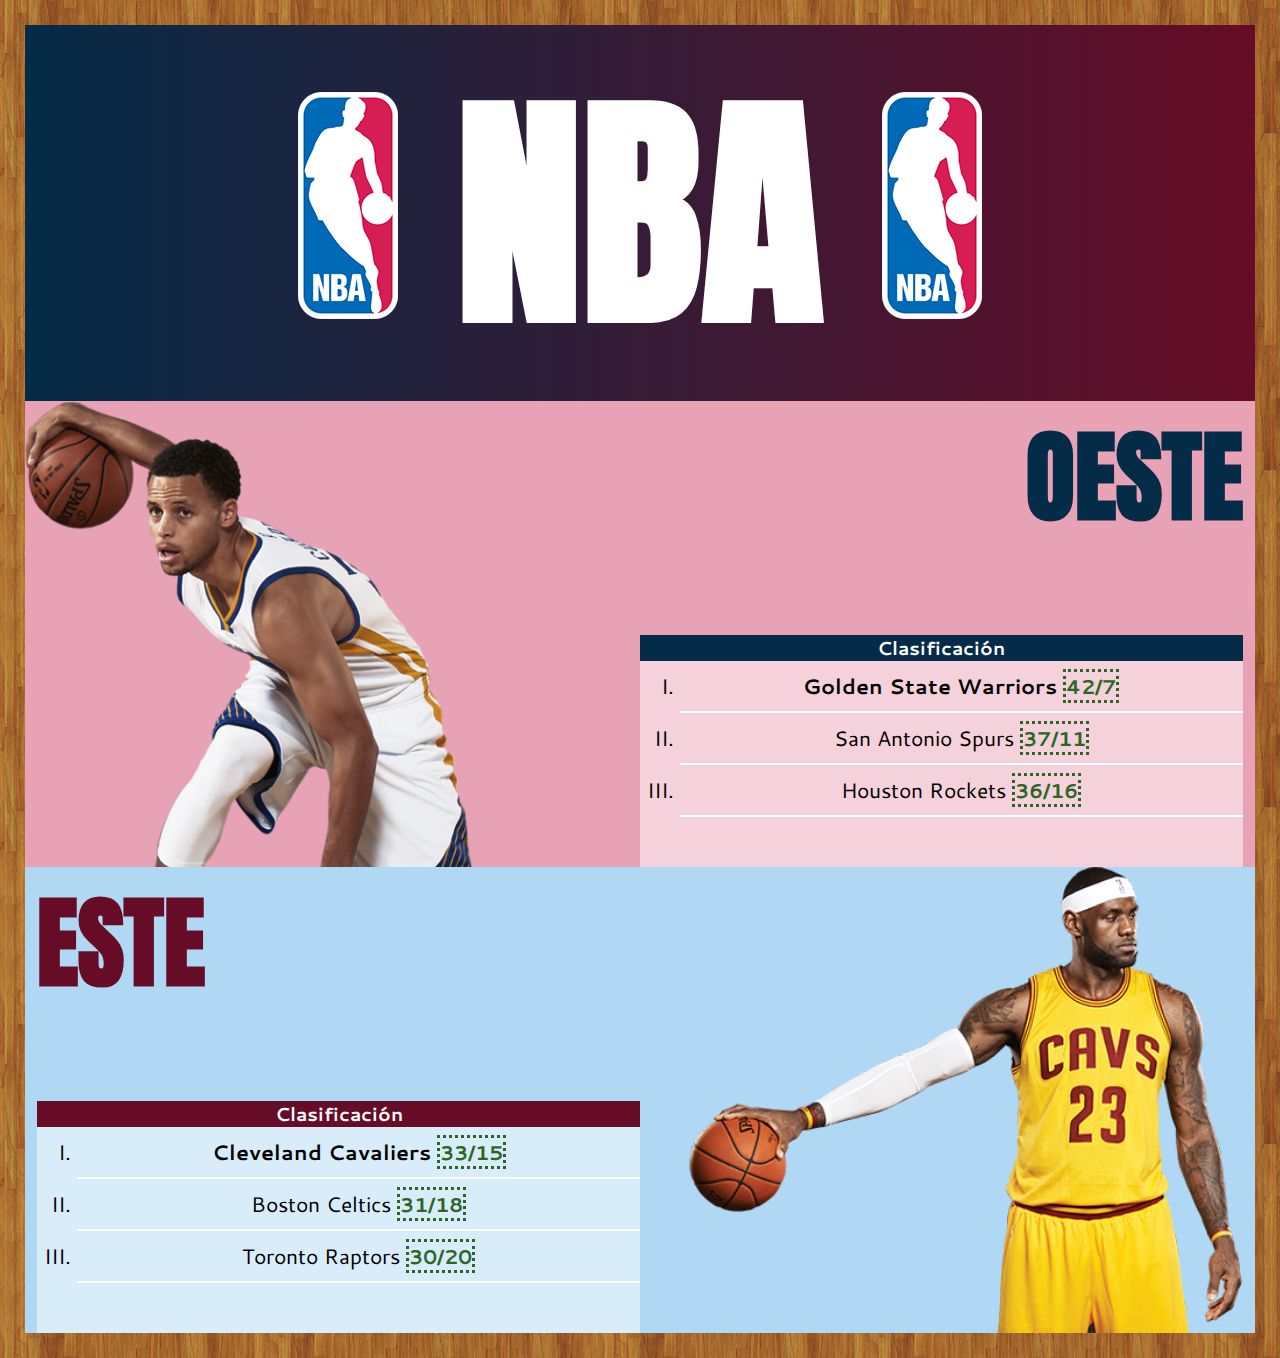
<file: Practica24_Jose/index.html>
<!doctype html>
<html lang="es">
<head>
    <meta charset="UTF-8">
    <title>Vista Previa Examen Pr2</title>
    <link rel="stylesheet" href="estilos.css">
</head>
<body>
<section id="cabecera">
<h1><img src="img/logoNBA.png" alt="LogoNBA"> NBA <img src="img/logoNBA.png" alt="LogoNBA"></h1>

</section>
<section id="OESTE">
<h2>OESTE</h2>
    <h3>Clasificación</h3>
    <ol>
        <li><strong>Golden State Warriors</strong> <strong class="num">42/7</strong></li>
        <li>San Antonio Spurs <strong class="num">37/11</strong></li>
        <li>Houston Rockets <strong class="num">36/16</strong></li>
    </ol>
</section>
<section id="ESTE">
    <h2>ESTE</h2>
    <h3>Clasificación</h3>
    <ol>
        <li><strong>Cleveland Cavaliers</strong> <strong class="num">33/15</strong></li>
        <li>Boston Celtics <strong class="num">31/18</strong></li>
        <li>Toronto Raptors <strong class="num">30/20</strong></li>
    </ol>
</section>

</body>
</html>
</file>
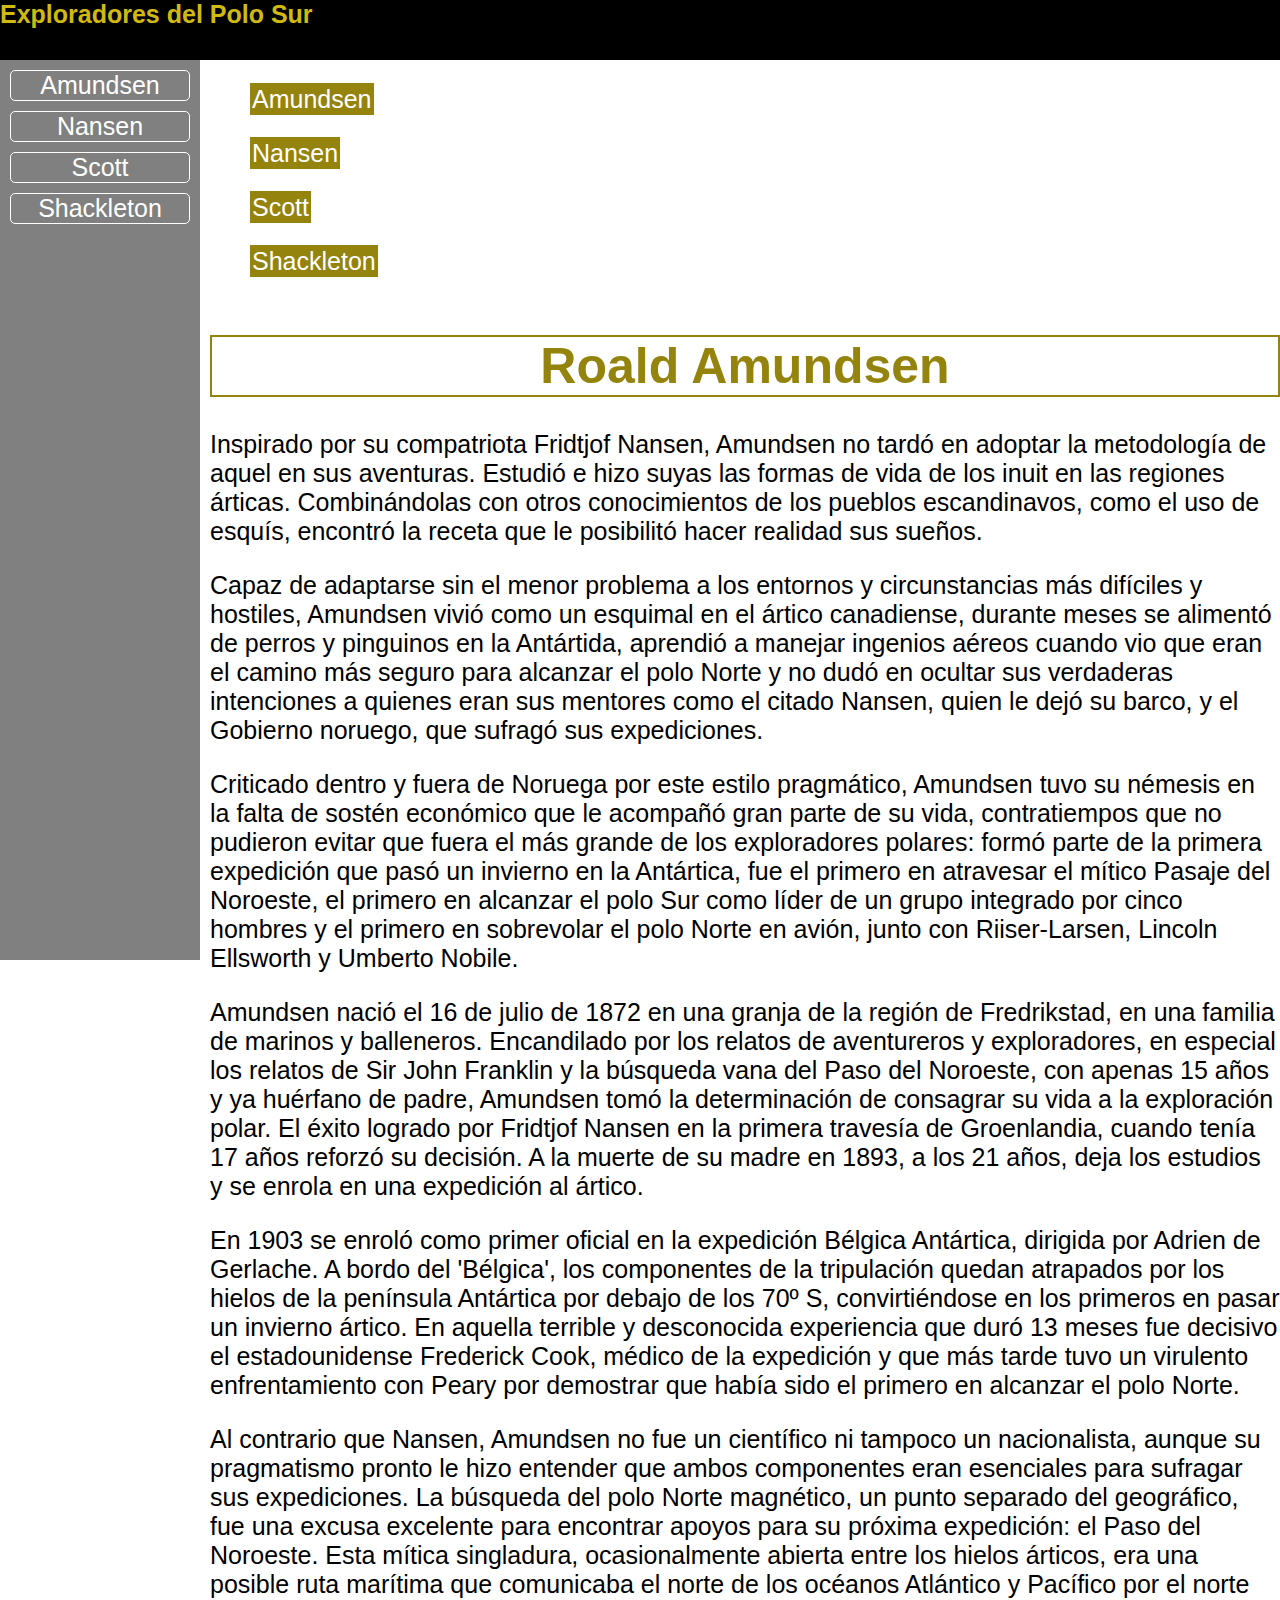
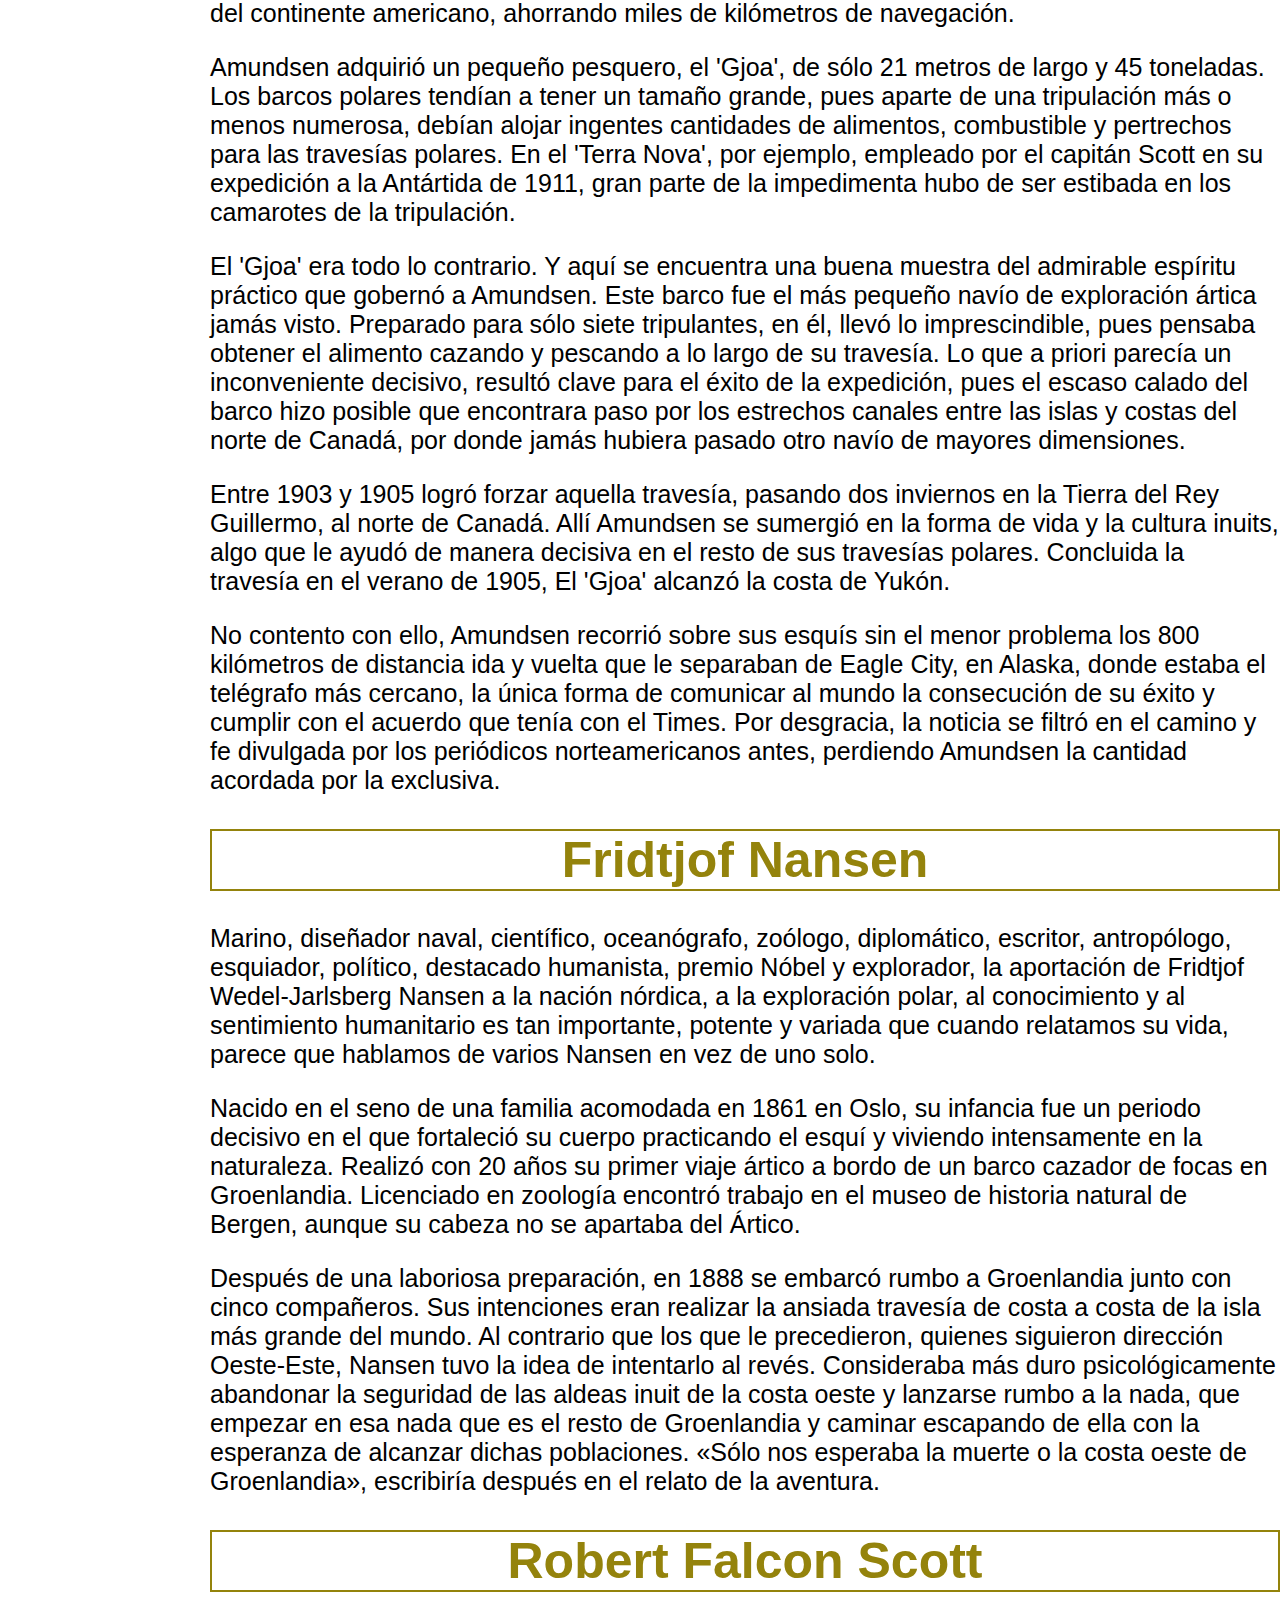
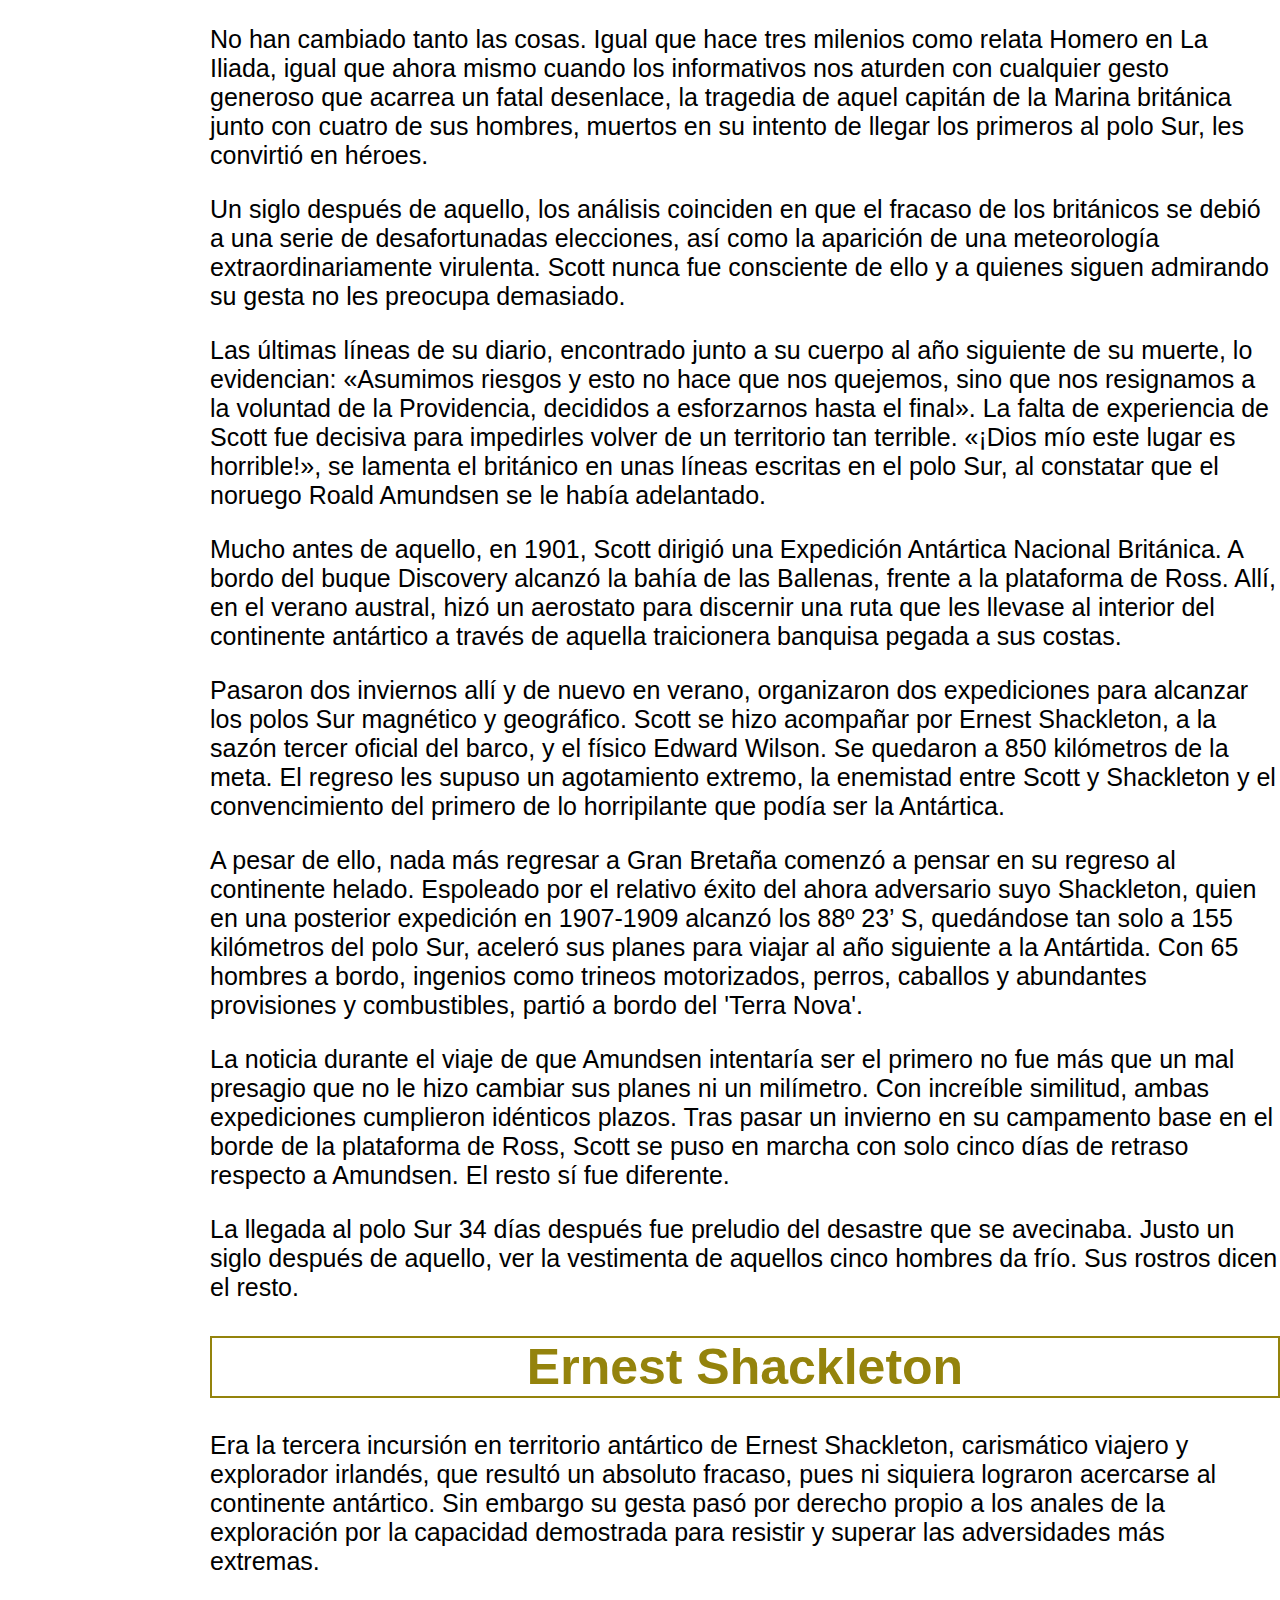
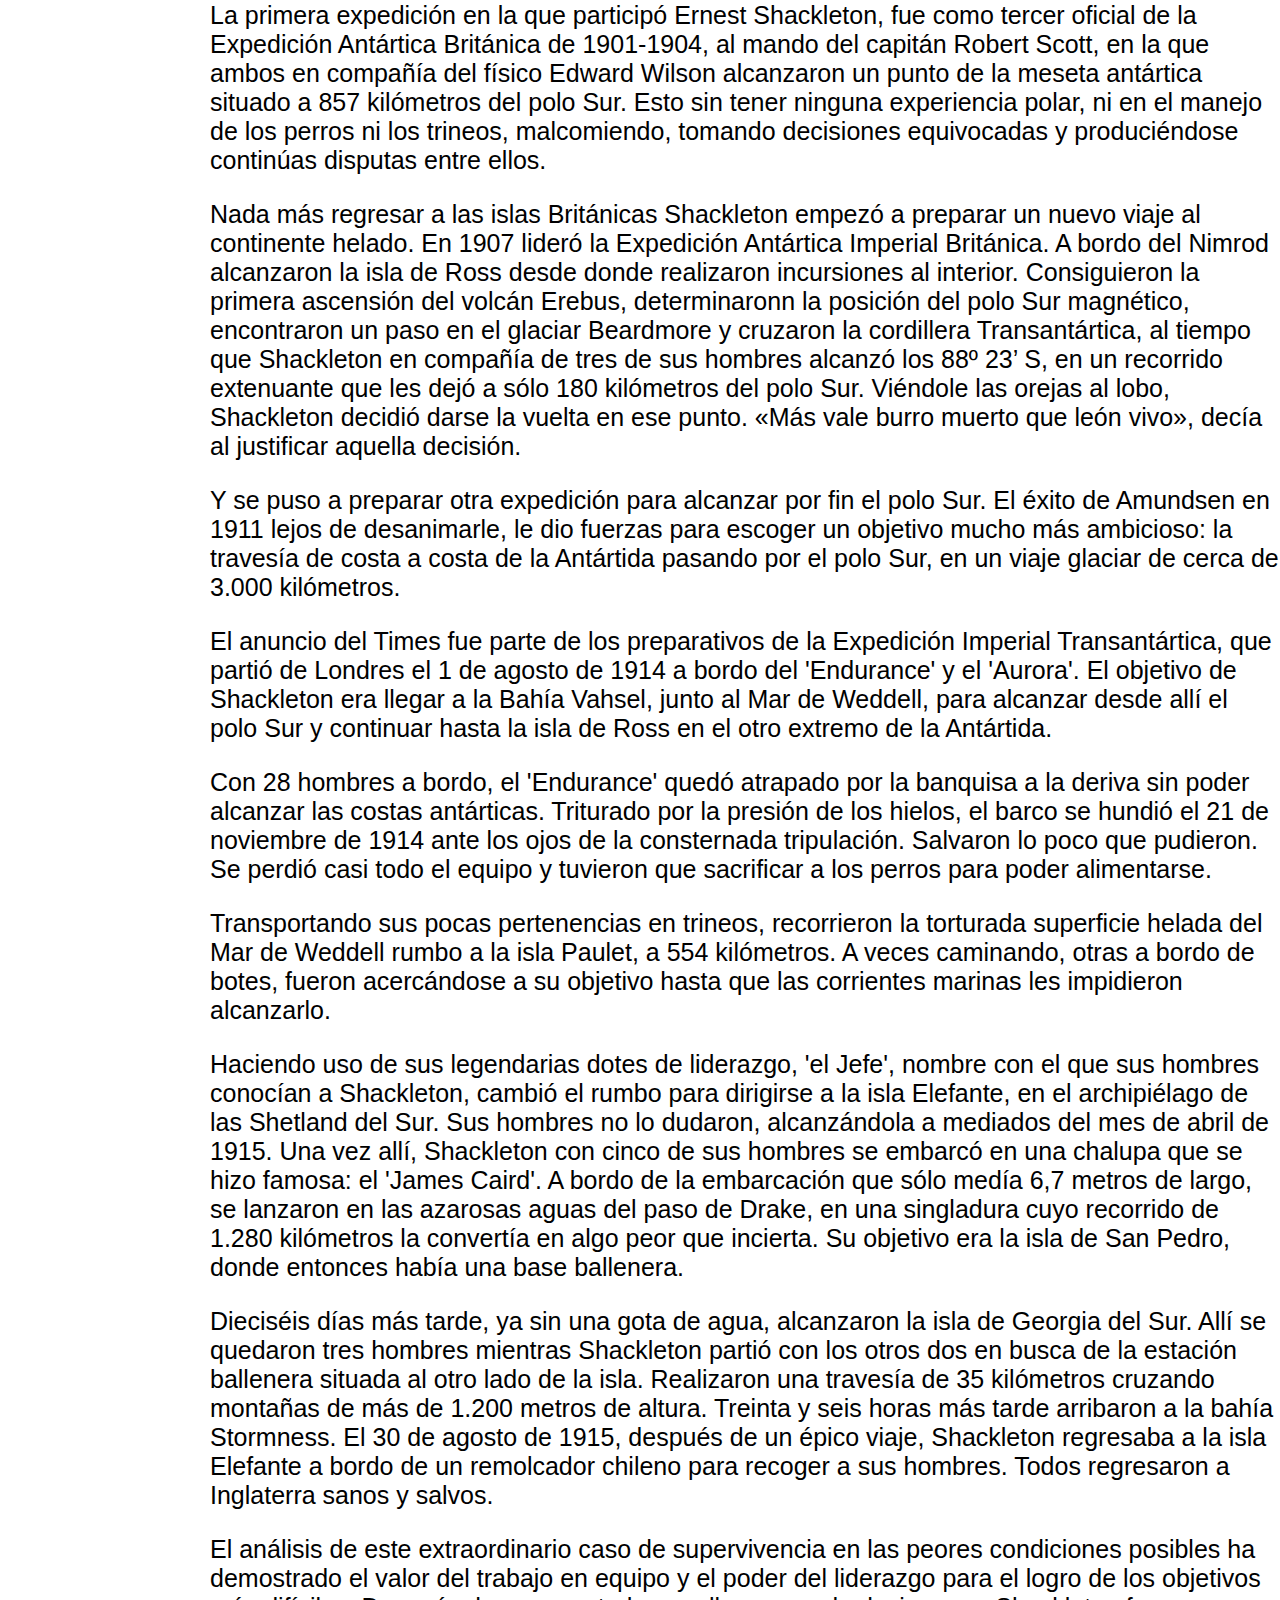
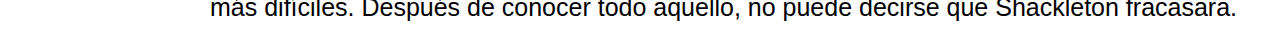
<file: practica30_Jose/index.html>
<!doctype html>
<html lang="en">
<head>
	<meta charset="UTF-8">
	<title>Exploradores del Polo Sur</title>
	<link rel="stylesheet" href="estilos.css">
</head>
<body>
<header><section id="titulo">Exploradores del Polo Sur</section></header>
	<section id="menu">
		<nav>
			<p>
				<a href="#amundsen">Amundsen</a>
			</p>
			<p>
				<a href="#nansen">Nansen</a>
			</p>
			<p>
				<a href="#scott">Scott</a>
			</p>
			<p>
				<a href="#shackleton">Shackleton</a>
			</p>
		</nav>
	</section>
	<main>
		<div id="fotos">
			<figure>
				<a href="#amundsen">Amundsen</a>
			</figure>
			<figure>
				<a href="#nansen">Nansen</a>
			</figure>
			<figure>
				<a href="#scott">Scott</a>
			</figure>
			<figure>
				<a href="#shackleton">Shackleton</a>
			</figure>
		</div>
		<div id="amundsen">
			<h1>Roald Amundsen</h1>
			<p>Inspirado por su compatriota Fridtjof Nansen, Amundsen no tardó en adoptar la metodología de aquel en sus
				aventuras. Estudió e hizo suyas las formas de vida de los inuit en las regiones árticas. Combinándolas
				con
				otros conocimientos de los pueblos escandinavos, como el uso de esquís, encontró la receta que le
				posibilitó
				hacer realidad sus sueños.</p>
			<p>Capaz de adaptarse sin el menor problema a los entornos y circunstancias más difíciles y hostiles,
				Amundsen
				vivió como un esquimal en el ártico canadiense, durante meses se alimentó de perros y pinguinos en la
				Antártida, aprendió a manejar ingenios aéreos cuando vio que eran el camino más seguro para alcanzar el
				polo
				Norte y no dudó en ocultar sus verdaderas intenciones a quienes eran sus mentores como el citado Nansen,
				quien le dejó su barco, y el Gobierno noruego, que sufragó sus expediciones.</p>
			<p>Criticado dentro y fuera de Noruega por este estilo pragmático, Amundsen tuvo su némesis en la falta de
				sostén económico que le acompañó gran parte de su vida, contratiempos que no pudieron evitar que fuera
				el
				más grande de los exploradores polares: formó parte de la primera expedición que pasó un invierno en la
				Antártica, fue el primero en atravesar el mítico Pasaje del Noroeste, el primero en alcanzar el polo Sur
				como líder de un grupo integrado por cinco hombres y el primero en sobrevolar el polo Norte en avión,
				junto
				con Riiser-Larsen, Lincoln Ellsworth y Umberto Nobile.</p>
			<p>Amundsen nació el 16 de julio de 1872 en una granja de la región de Fredrikstad, en una familia de
				marinos y
				balleneros. Encandilado por los relatos de aventureros y exploradores, en especial los relatos de Sir
				John
				Franklin y la búsqueda vana del Paso del Noroeste, con apenas 15 años y ya huérfano de padre, Amundsen
				tomó
				la determinación de consagrar su vida a la exploración polar. El éxito logrado por Fridtjof Nansen en la
				primera travesía de Groenlandia, cuando tenía 17 años reforzó su decisión. A la muerte de su madre en
				1893,
				a los 21 años, deja los estudios y se enrola en una expedición al ártico.</p>
			<p>En 1903 se enroló como primer oficial en la expedición Bélgica Antártica, dirigida por Adrien de
				Gerlache. A
				bordo del 'Bélgica', los componentes de la tripulación quedan atrapados por los hielos de la península
				Antártica por debajo de los 70º S, convirtiéndose en los primeros en pasar un invierno ártico. En
				aquella
				terrible y desconocida experiencia que duró 13 meses fue decisivo el estadounidense Frederick Cook,
				médico
				de la expedición y que más tarde tuvo un virulento enfrentamiento con Peary por demostrar que había sido
				el
				primero en alcanzar el polo Norte.</p>
			<p>Al contrario que Nansen, Amundsen no fue un científico ni tampoco un nacionalista, aunque su pragmatismo
				pronto le hizo entender que ambos componentes eran esenciales para sufragar sus expediciones. La
				búsqueda
				del polo Norte magnético, un punto separado del geográfico, fue una excusa excelente para encontrar
				apoyos
				para su próxima expedición: el Paso del Noroeste. Esta mítica singladura, ocasionalmente abierta entre
				los
				hielos árticos, era una posible ruta marítima que comunicaba el norte de los océanos Atlántico y
				Pacífico
				por el norte del continente americano, ahorrando miles de kilómetros de navegación.</p>
			<p>Amundsen adquirió un pequeño pesquero, el 'Gjoa', de sólo 21 metros de largo y 45 toneladas. Los barcos
				polares tendían a tener un tamaño grande, pues aparte de una tripulación más o menos numerosa, debían
				alojar
				ingentes cantidades de alimentos, combustible y pertrechos para las travesías polares. En el 'Terra
				Nova',
				por ejemplo, empleado por el capitán Scott en su expedición a la Antártida de 1911, gran parte de la
				impedimenta hubo de ser estibada en los camarotes de la tripulación.</p>
			<p>El 'Gjoa' era todo lo contrario. Y aquí se encuentra una buena muestra del admirable espíritu práctico
				que
				gobernó a Amundsen. Este barco fue el más pequeño navío de exploración ártica jamás visto. Preparado
				para
				sólo siete tripulantes, en él, llevó lo imprescindible, pues pensaba obtener el alimento cazando y
				pescando
				a lo largo de su travesía. Lo que a priori parecía un inconveniente decisivo, resultó clave para el
				éxito de
				la expedición, pues el escaso calado del barco hizo posible que encontrara paso por los estrechos
				canales
				entre las islas y costas del norte de Canadá, por donde jamás hubiera pasado otro navío de mayores
				dimensiones.</p>
			<p>Entre 1903 y 1905 logró forzar aquella travesía, pasando dos inviernos en la Tierra del Rey Guillermo, al
				norte de Canadá. Allí Amundsen se sumergió en la forma de vida y la cultura inuits, algo que le ayudó de
				manera decisiva en el resto de sus travesías polares. Concluida la travesía en el verano de 1905, El
				'Gjoa'
				alcanzó la costa de Yukón.</p>
			<p>No contento con ello, Amundsen recorrió sobre sus esquís sin el menor problema los 800 kilómetros de
				distancia ida y vuelta que le separaban de Eagle City, en Alaska, donde estaba el telégrafo más cercano,
				la
				única forma de comunicar al mundo la consecución de su éxito y cumplir con el acuerdo que tenía con el
				Times. Por desgracia, la noticia se filtró en el camino y fe divulgada por los periódicos
				norteamericanos
				antes, perdiendo Amundsen la cantidad acordada por la exclusiva. </p>
		</div>
		<div id="nansen">
			<h1>Fridtjof Nansen</h1>
			<p>Marino, diseñador naval, científico, oceanógrafo, zoólogo, diplomático, escritor, antropólogo, esquiador,
				político, destacado humanista, premio Nóbel y explorador, la aportación de Fridtjof Wedel-Jarlsberg
				Nansen a
				la nación nórdica, a la exploración polar, al conocimiento y al sentimiento humanitario es tan
				importante,
				potente y variada que cuando relatamos su vida, parece que hablamos de varios Nansen en vez de uno
				solo.</p>
			<p>Nacido en el seno de una familia acomodada en 1861 en Oslo, su infancia fue un periodo decisivo en el que
				fortaleció su cuerpo practicando el esquí y viviendo intensamente en la naturaleza. Realizó con 20 años
				su
				primer viaje ártico a bordo de un barco cazador de focas en Groenlandia. Licenciado en zoología encontró
				trabajo en el museo de historia natural de Bergen, aunque su cabeza no se apartaba del Ártico.</p>
			<p>Después de una laboriosa preparación, en 1888 se embarcó rumbo a Groenlandia junto con cinco compañeros.
				Sus
				intenciones eran realizar la ansiada travesía de costa a costa de la isla más grande del mundo. Al
				contrario
				que los que le precedieron, quienes siguieron dirección Oeste-Este, Nansen tuvo la idea de intentarlo al
				revés. Consideraba más duro psicológicamente abandonar la seguridad de las aldeas inuit de la costa
				oeste y
				lanzarse rumbo a la nada, que empezar en esa nada que es el resto de Groenlandia y caminar escapando de
				ella
				con la esperanza de alcanzar dichas poblaciones. «Sólo nos esperaba la muerte o la costa oeste de
				Groenlandia», escribiría después en el relato de la aventura.</p>
		</div>
		<div id="scott">
			<h1>Robert Falcon Scott</h1>
			<p>No han cambiado tanto las cosas. Igual que hace tres milenios como relata Homero en La Iliada, igual que
				ahora mismo cuando los informativos nos aturden con cualquier gesto generoso que acarrea un fatal
				desenlace,
				la tragedia de aquel capitán de la Marina británica junto con cuatro de sus hombres, muertos en su
				intento
				de llegar los primeros al polo Sur, les convirtió en héroes.</p>
			<p>Un siglo después de aquello, los análisis coinciden en que el fracaso de los británicos se debió a una
				serie
				de desafortunadas elecciones, así como la aparición de una meteorología extraordinariamente virulenta.
				Scott
				nunca fue consciente de ello y a quienes siguen admirando su gesta no les preocupa demasiado.</p>
			<p>Las últimas líneas de su diario, encontrado junto a su cuerpo al año siguiente de su muerte, lo
				evidencian:
				«Asumimos riesgos y esto no hace que nos quejemos, sino que nos resignamos a la voluntad de la
				Providencia,
				decididos a esforzarnos hasta el final». La falta de experiencia de Scott fue decisiva para impedirles
				volver de un territorio tan terrible. «¡Dios mío este lugar es horrible!», se lamenta el británico en
				unas
				líneas escritas en el polo Sur, al constatar que el noruego Roald Amundsen se le había adelantado.</p>
			<p>Mucho antes de aquello, en 1901, Scott dirigió una Expedición Antártica Nacional Británica. A bordo del
				buque
				Discovery alcanzó la bahía de las Ballenas, frente a la plataforma de Ross. Allí, en el verano austral,
				hizó
				un aerostato para discernir una ruta que les llevase al interior del continente antártico a través de
				aquella traicionera banquisa pegada a sus costas.</p>
			<p>Pasaron dos inviernos allí y de nuevo en verano, organizaron dos expediciones para alcanzar los polos Sur
				magnético y geográfico. Scott se hizo acompañar por Ernest Shackleton, a la sazón tercer oficial del
				barco,
				y el físico Edward Wilson. Se quedaron a 850 kilómetros de la meta. El regreso les supuso un agotamiento
				extremo, la enemistad entre Scott y Shackleton y el convencimiento del primero de lo horripilante que
				podía
				ser la Antártica.</p>
			<p>A pesar de ello, nada más regresar a Gran Bretaña comenzó a pensar en su regreso al continente helado.
				Espoleado por el relativo éxito del ahora adversario suyo Shackleton, quien en una posterior expedición
				en
				1907-1909 alcanzó los 88º 23’ S, quedándose tan solo a 155 kilómetros del polo Sur, aceleró sus planes
				para
				viajar al año siguiente a la Antártida. Con 65 hombres a bordo, ingenios como trineos motorizados,
				perros,
				caballos y abundantes provisiones y combustibles, partió a bordo del 'Terra Nova'.</p>
			<p>La noticia durante el viaje de que Amundsen intentaría ser el primero no fue más que un mal presagio que
				no
				le hizo cambiar sus planes ni un milímetro. Con increíble similitud, ambas expediciones cumplieron
				idénticos
				plazos. Tras pasar un invierno en su campamento base en el borde de la plataforma de Ross, Scott se puso
				en
				marcha con solo cinco días de retraso respecto a Amundsen. El resto sí fue diferente.</p>
			<p>La llegada al polo Sur 34 días después fue preludio del desastre que se avecinaba. Justo un siglo después
				de
				aquello, ver la vestimenta de aquellos cinco hombres da frío. Sus rostros dicen el resto.</p>
		</div>
		<div id="shackleton">
			<h1>Ernest Shackleton</h1>
			<p>Era la tercera incursión en territorio antártico de Ernest Shackleton, carismático viajero y explorador
				irlandés, que resultó un absoluto fracaso, pues ni siquiera lograron acercarse al continente antártico.
				Sin
				embargo su gesta pasó por derecho propio a los anales de la exploración por la capacidad demostrada para
				resistir y superar las adversidades más extremas.</p>
			<p>La primera expedición en la que participó Ernest Shackleton, fue como tercer oficial de la Expedición
				Antártica Británica de 1901-1904, al mando del capitán Robert Scott, en la que ambos en compañía del
				físico
				Edward Wilson alcanzaron un punto de la meseta antártica situado a 857 kilómetros del polo Sur. Esto sin
				tener ninguna experiencia polar, ni en el manejo de los perros ni los trineos, malcomiendo, tomando
				decisiones equivocadas y produciéndose continúas disputas entre ellos.</p>
			<p>Nada más regresar a las islas Británicas Shackleton empezó a preparar un nuevo viaje al continente
				helado. En
				1907 lideró la Expedición Antártica Imperial Británica. A bordo del Nimrod alcanzaron la isla de Ross
				desde
				donde realizaron incursiones al interior. Consiguieron la primera ascensión del volcán Erebus,
				determinaronn
				la posición del polo Sur magnético, encontraron un paso en el glaciar Beardmore y cruzaron la cordillera
				Transantártica, al tiempo que Shackleton en compañía de tres de sus hombres alcanzó los 88º 23’ S, en un
				recorrido extenuante que les dejó a sólo 180 kilómetros del polo Sur. Viéndole las orejas al lobo,
				Shackleton decidió darse la vuelta en ese punto. «Más vale burro muerto que león vivo», decía al
				justificar
				aquella decisión.</p>
			<p>Y se puso a preparar otra expedición para alcanzar por fin el polo Sur. El éxito de Amundsen en 1911
				lejos de
				desanimarle, le dio fuerzas para escoger un objetivo mucho más ambicioso: la travesía de costa a costa
				de la
				Antártida pasando por el polo Sur, en un viaje glaciar de cerca de 3.000 kilómetros.</p>
			<p>El anuncio del Times fue parte de los preparativos de la Expedición Imperial Transantártica, que partió
				de
				Londres el 1 de agosto de 1914 a bordo del 'Endurance' y el 'Aurora'. El objetivo de Shackleton era
				llegar a
				la Bahía Vahsel, junto al Mar de Weddell, para alcanzar desde allí el polo Sur y continuar hasta la isla
				de
				Ross en el otro extremo de la Antártida.</p>
			<p>Con 28 hombres a bordo, el 'Endurance' quedó atrapado por la banquisa a la deriva sin poder alcanzar las
				costas antárticas. Triturado por la presión de los hielos, el barco se hundió el 21 de noviembre de 1914
				ante los ojos de la consternada tripulación. Salvaron lo poco que pudieron. Se perdió casi todo el
				equipo y
				tuvieron que sacrificar a los perros para poder alimentarse.</p>
			<p>Transportando sus pocas pertenencias en trineos, recorrieron la torturada superficie helada del Mar de
				Weddell rumbo a la isla Paulet, a 554 kilómetros. A veces caminando, otras a bordo de botes, fueron
				acercándose a su objetivo hasta que las corrientes marinas les impidieron alcanzarlo.</p>
			<p>Haciendo uso de sus legendarias dotes de liderazgo, 'el Jefe', nombre con el que sus hombres conocían a
				Shackleton, cambió el rumbo para dirigirse a la isla Elefante, en el archipiélago de las Shetland del
				Sur.
				Sus hombres no lo dudaron, alcanzándola a mediados del mes de abril de 1915. Una vez allí, Shackleton
				con
				cinco de sus hombres se embarcó en una chalupa que se hizo famosa: el 'James Caird'. A bordo de la
				embarcación que sólo medía 6,7 metros de largo, se lanzaron en las azarosas aguas del paso de Drake, en
				una
				singladura cuyo recorrido de 1.280 kilómetros la convertía en algo peor que incierta. Su objetivo era la
				isla de San Pedro, donde entonces había una base ballenera.</p>
			<p>Dieciséis días más tarde, ya sin una gota de agua, alcanzaron la isla de Georgia del Sur. Allí se
				quedaron
				tres hombres mientras Shackleton partió con los otros dos en busca de la estación ballenera situada al
				otro
				lado de la isla. Realizaron una travesía de 35 kilómetros cruzando montañas de más de 1.200 metros de
				altura. Treinta y seis horas más tarde arribaron a la bahía Stormness. El 30 de agosto de 1915, después
				de
				un épico viaje, Shackleton regresaba a la isla Elefante a bordo de un remolcador chileno para recoger a
				sus
				hombres. Todos regresaron a Inglaterra sanos y salvos.</p>
			<p>El análisis de este extraordinario caso de supervivencia en las peores condiciones posibles ha demostrado
				el
				valor del trabajo en equipo y el poder del liderazgo para el logro de los objetivos más difíciles.
				Después
				de conocer todo aquello, no puede decirse que Shackleton fracasara.</p>
		</div>
	</main>
</body>
</html>
</file>
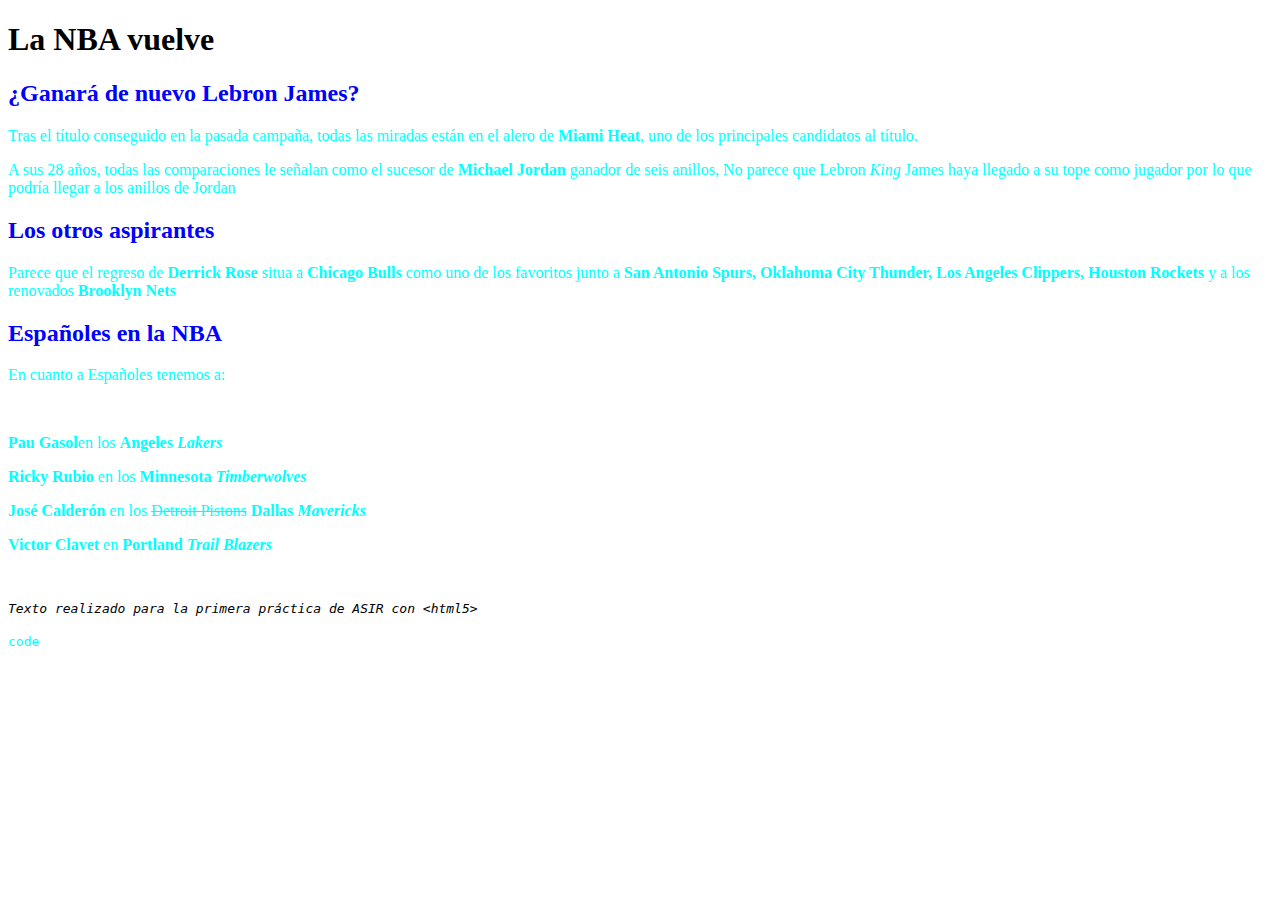
<file: Practica9_Jose/index.html>
<!DOCTYPE html>
<html lang="es">
<head>
    <meta charset="UTF-8">
    <title>Title</title>
    <link rel="stylesheet" href="index.css">
</head>
<body>
<h1>La NBA vuelve</h1>
<h2>¿Ganará de nuevo Lebron James?</h2>
<p>Tras el título conseguido en la pasada campaña, todas las miradas están en el alero de <strong>Miami Heat</strong>, uno de los principales candidatos al título.</p>
<p>A sus 28 años, todas las comparaciones le señalan como el sucesor de <strong>Michael Jordan</strong> ganador de seis anillos, No parece que Lebron <em>King</em> James haya llegado a su tope como jugador por lo que podría llegar a los anillos de Jordan</p>
<h2>Los otros aspirantes</h2>
<p>Parece que el regreso de <strong>Derrick Rose</strong> situa a <strong>Chicago Bulls</strong> como uno de los favoritos junto a <strong>San Antonio Spurs, Oklahoma City Thunder, Los Angeles Clippers, Houston Rockets</strong> y a los renovados <strong>Brooklyn Nets</strong></p>
<h2>Españoles en la NBA</h2>
<p>En cuanto a Españoles tenemos a:</p><br>
<p><strong>Pau Gasol</strong>en los <strong>Angeles <em>Lakers</em></strong></p>
<p><strong>Ricky Rubio</strong> en los <strong>Minnesota <em>Timberwolves</em></strong></p>
<p><strong>José Calderón</strong> en los <s> Detroit Pistons</s><strong> Dallas <em>Mavericks</em></strong></p>
<p><strong>Victor Clavet</strong> en <strong>Portland <em>Trail Blazers</em></strong></p>
<br>
<pre><em>Texto realizado para la primera práctica de ASIR con &lt;html5&gt; </em></pre>
<p><kbd>code</kbd></p>
</body>
</html>
</file>
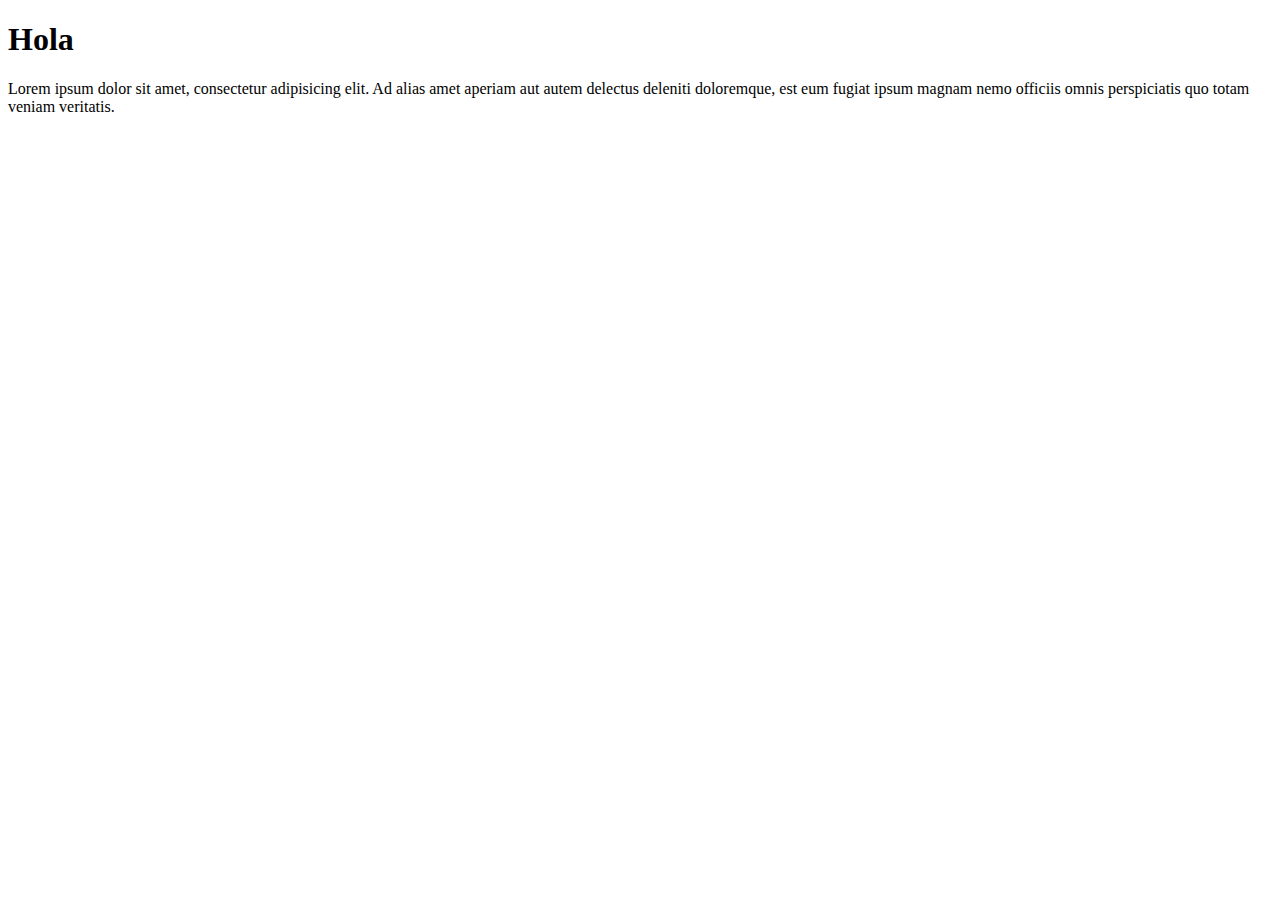
<file: PruebaGIT/index.html>
<!doctype html>
<html lang="en">
<head>
    <meta charset="UTF-8">
    <meta name="viewport"
          content="width=device-width, user-scalable=no, initial-scale=1.0, maximum-scale=1.0, minimum-scale=1.0">
    <meta http-equiv="X-UA-Compatible" content="ie=edge">
    <title>Document</title>
</head>
<body>
<h1>Hola</h1>
<p>Lorem ipsum dolor sit amet, consectetur adipisicing elit. Ad alias amet aperiam aut autem delectus deleniti doloremque, est eum fugiat ipsum magnam nemo officiis omnis perspiciatis quo totam veniam veritatis.</p>
</body>
</html>
</file>
<file: Practica19_Jose/estilos/estilosjose.css>
h1{
    background-color: #34495e;
    color: #ffffff;
}
a{
    color: #1abc9c;
}
p{
    color: #34495e;
}
table h1{
    background-color: #f1c40f;
    color: #34495e;
}
tr:nth-of-type(even) td{
    background-color: #bdc3c7;
    color: #34495e;
}
tr th[rowspan]{
    background-color:#34495e;
    color:white;
}
td p:first-of-type{
    background-color: #f1c40f;
}
td p{
    margin-left: 20px;
}
table tr:last-of-type{
    background-color:#34495e;
    color: #ffffff;
}
table tr:last-of-type a{
    color: #f1c40f;
}
</file>
<file: practica21_Jose/estilos.css>
@import url('https://fonts.googleapis.com/css?family=Aladin|Cormorant+Garamond');
body{
    background-color: #accdfb;
    background-image: url("imagenes/fondo.png");
    background-position: left;
    background-repeat: repeat-y;
    padding-left: 150px;
}
h1{
    font-weight: normal;
    background-image: url("imagenes/girasolesMiniatura.jpg");
    font-family: 'aladin',cursive;
    background-color: #255089;
    color: white;
    background-position: right;
    background-repeat: no-repeat;
    text-align: center;
    text-shadow: 5px 5px 5px black;
    margin-left:-150px
}
figure {
    border: white 1px solid;
    padding: 5px;
    margin: -2px;
    
}
figure figcaption{
    color: white;
    background-color: black;
    font-weight: bold;
    font-family: Verdana,sans-serif;

}
h2 {
    font-size: 40px;
    color: white;
    font-family: 'aladin', cursive;
    text-shadow: black 5px 5px 5px;
    font-weight: normal;
    border-bottom: solid white;
}
h3{
    font-family: 'aladin', cursive;
    font-size: 30px;
    color: white;
    text-shadow: black 5px 5px 5px;
    font-weight: normal;
}
p {
    font-family: 'Garamond', sans-serif;
    color: black;
    font-weight: bold;
    font-size: 20px;
}
ul{
    list-style-image: url("imagenes/pincel.png");
    border: white 2px solid;
    background-color: #142141;
}
li{
    margin: 20px;
    border: black 2px solid;
    color: white;
    background-color: #142141;
    font-size: 30px;
}
li:hover{
    background-color: #547089;
    font-weight: bold;
    font-size: 30px;
}
a{
    color: white;
}
a:hover{
    text-transform: uppercase;
    text-decoration: none;
}
a:hover+strong{
    display:none;
}
</file>
<file: Practica24_Jose/estilos.css>
@import url('https://fonts.googleapis.com/css?family=Anton|Cantarell');

body{
    background-image: url("img/parquet.jpg");
    margin: 25px;
}
h1{
    font-family:'anton',sans-serif;
    font-size:250px;
    color: white;
    background: linear-gradient(90deg,#042b47,#660c26);
    text-align: center;
    margin: 0;
}
#OESTE{
    background: #e8a2b6;
    background-image: url("img/curry.png");
    background-repeat: no-repeat;
    background-size: contain;

}
#OESTE h2{
    font-family: 'anton',sans-serif;
    font-size: 100px ;
    color: #042b47;
    text-align: right;
    margin-top: 0;
    margin-right: 1%;
}
#OESTE h3{
    margin-left: 50%;
    text-align: center;
    background: #042b47;
    color: white;
    margin-bottom: 0px;
    font-family: 'cantarell',sans-serif;
    margin-right: 1%;
}
#OESTE ol{
    background-color:rgba(255,255,255,.5);
    list-style-type: upper-roman;
    margin-left: 50%;
    text-align: center;
    padding-bottom: 50px;
    margin-top: 0px;
    margin-bottom: 0px;
    font-size: 20pt;
    margin-right: 1%;
}
#OESTE li{
    font-family:'cantarell',sans-serif;
    border-bottom: 2px solid white;
    font-size: 16pt;
    padding-top: 10px;
    padding-bottom: 10px;
}
#ESTE{
    background:#b0d8f5;
    background-image: url("img/lebron.png");
    background-repeat: no-repeat;
    background-position: right;
    background-size: contain;

}
#ESTE h2{
    font-family: 'anton',sans-serif;
    font-size: 100px;
    color: #660c26;
    margin-top: 0;
    margin-left: 1%;
}
#ESTE h3{
    margin-right: 50%;
    text-align: center;
    background: #660c26;
    color: white;
    margin-bottom: 0px;
    font-family: 'cantarell',sans-serif;
    margin-left: 1%;
}
#ESTE ol {
    background-color: rgba(255, 255, 255, .5);
    list-style-type: upper-roman;
    margin-right: 50%;
    text-align: center;
    padding-bottom: 50px;
    margin-top: 0px;
    margin-bottom: 0px;
    font-size: 20pt;
    margin-left: 1%;
}
#ESTE li {
    font-family: 'cantarell', sans-serif;
    border-bottom: 2px solid white;
    font-size: 16pt;
    padding-top: 10px;
    padding-bottom: 10px;

}
.num{
    color: #2c6624;
    font-size: 15pt;
    border: dotted;
}
</file>
<file: practica30_Jose/estilos.css>
body{ font-size: 25px;
    font-family: Verdana, sans-serif;
}
header{
    display: block;
    position: fixed;
    background-color: black;
    width: 100%;
    height: 60px;
    top: 0;
    left: 0;
    color: #D0B911;
    text-align: left;
    margin: 0;
    z-index: 1;
    font-family: Verdana, sans-serif;
    font-weight: bold;
    font-size: 25px;
}
main{
    display: block;
    position: absolute;
    text-align: left;
    left: 210px;
    top: 60px;
    width: auto;
}
#menu{
    display: block;
    position: fixed;
    top: 60px;
    left: 0;
    width: 200px;
    height: 100%;
    margin: 0px;
    background-color: gray;
    text-align: center;
}
#menu p{
    border: 1px solid white;
    border-radius: 5px;
    font-family: Verdana, sans-serif;
    margin: 10px;
}
#menu p a {
    text-decoration: none;
    color: white;
    font-size: 25px;
    border: white;
}
#menu p:hover{
    background-color: white;
}
#menu p:hover a{
    color: gray;

}
#fotos{
    display: inline-block;

}
#fotos a{
    border: 2px solid #94830c;
    background-color: #94830c;
    text-decoration: none;
    color: white;
}
h1{
    text-align: center;
    border: 2px solid #94830c;
    color: #94830c;
    font-family: Georgia , sans-serif;
}
</file>
<file: Practica9_Jose/index.css>
h2 {
    color:blue;
}
p {color: aqua; b}
</file>
